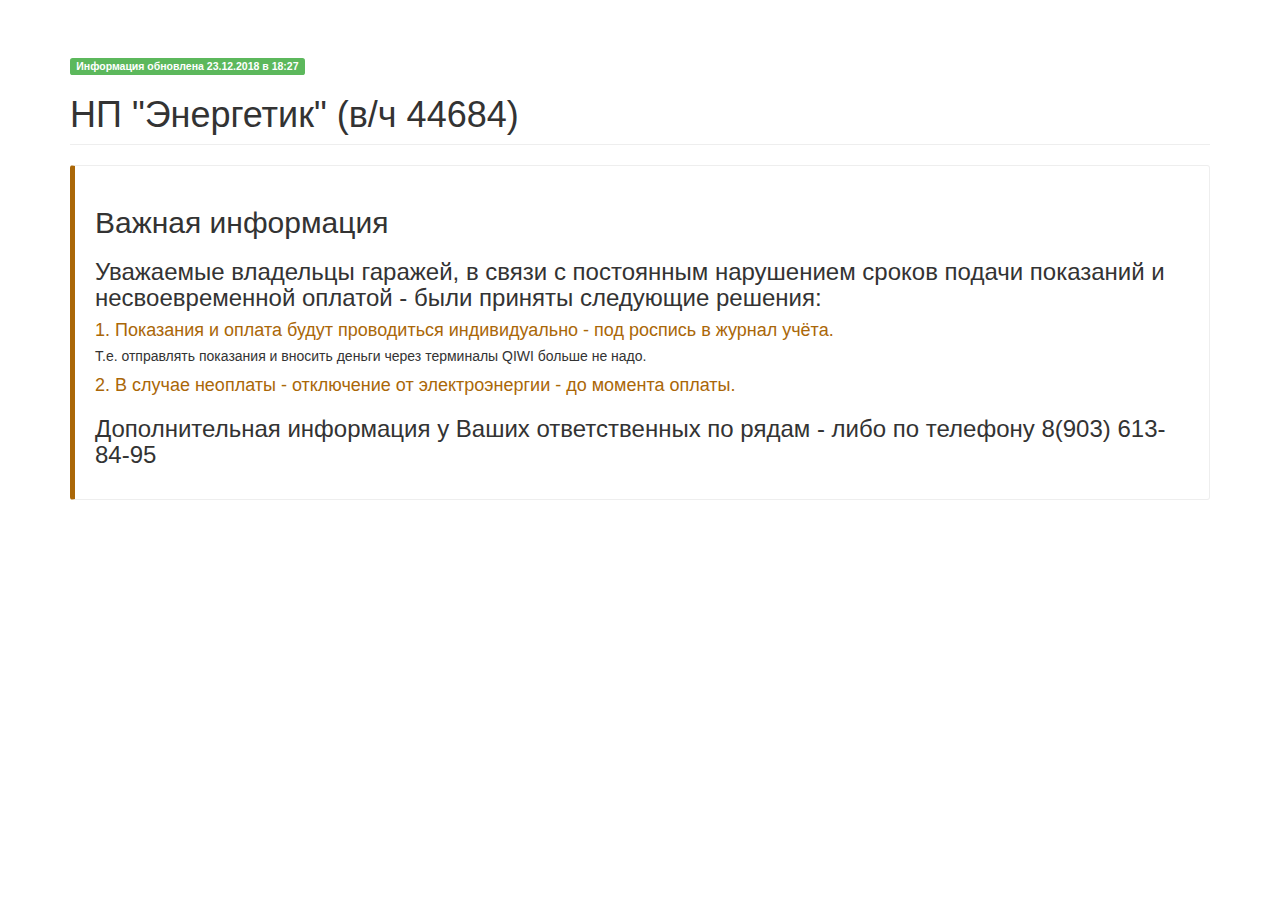
<file: index.html>
<!doctype html>
<html class="no-js">
<head>
  <meta charset="utf-8">
  <title>НП "Энергетик" в/ч 44684</title>
  <meta name="description" content="">
  <meta name="viewport" content="width=device-width">
  <link rel="shortcut icon" href="/favicon.ico">
  <link rel="stylesheet" href="styles/bootstrap.css" />
  <link rel="stylesheet" href="styles/bootstrap-table.css" />
  <link rel="stylesheet" href="styles/docs.css">
  
    <style>

body {  padding: 10px; padding-top: 55px;}

.result_table_col {
    min-width:130px !important;
    max-width: 130px;
}

.fixed-table-container thead th .th-inner {
    white-space: normal;
}

  </style>
  
</head>
<body data-spy="scroll" data-target=".scrollspy">
<div class="container bs-docs-container">
<div class="row">
<div class="col-md-12" role="main"><!-- #################################################### -->
<div class="bs-docs-section">
  <span class="label label-success">Информация обновлена 23.12.2018 в 18:27</span>
  <h1 id="messages" class="page-header">НП "Энергетик" (в/ч 44684)<a href="#messages"></a></h1>
  
  <div class="bs-callout bs-callout-warning">
    <h2>Важная информация</h2>
<p><h3>Уважаемые владельцы гаражей, в связи с постоянным нарушением сроков подачи показаний и несвоевременной оплатой - были приняты следующие решения:</h3></p>
<p><h4>1. Показания и оплата будут проводиться индивидуально - под роспись в журнал учёта.</h4> Т.е. отправлять показания и вносить деньги через терминалы QIWI больше не надо.</p>
<p><h4>2. В случае неоплаты - отключение от электроэнергии - до момента оплаты.</h4> </p>
<p><h3>Дополнительная информация у Ваших ответственных по рядам - либо по телефону 8(903) 613-84-95 </h3></p>

  </div>
</div></div></div></div>
</body>
</html>
</file>
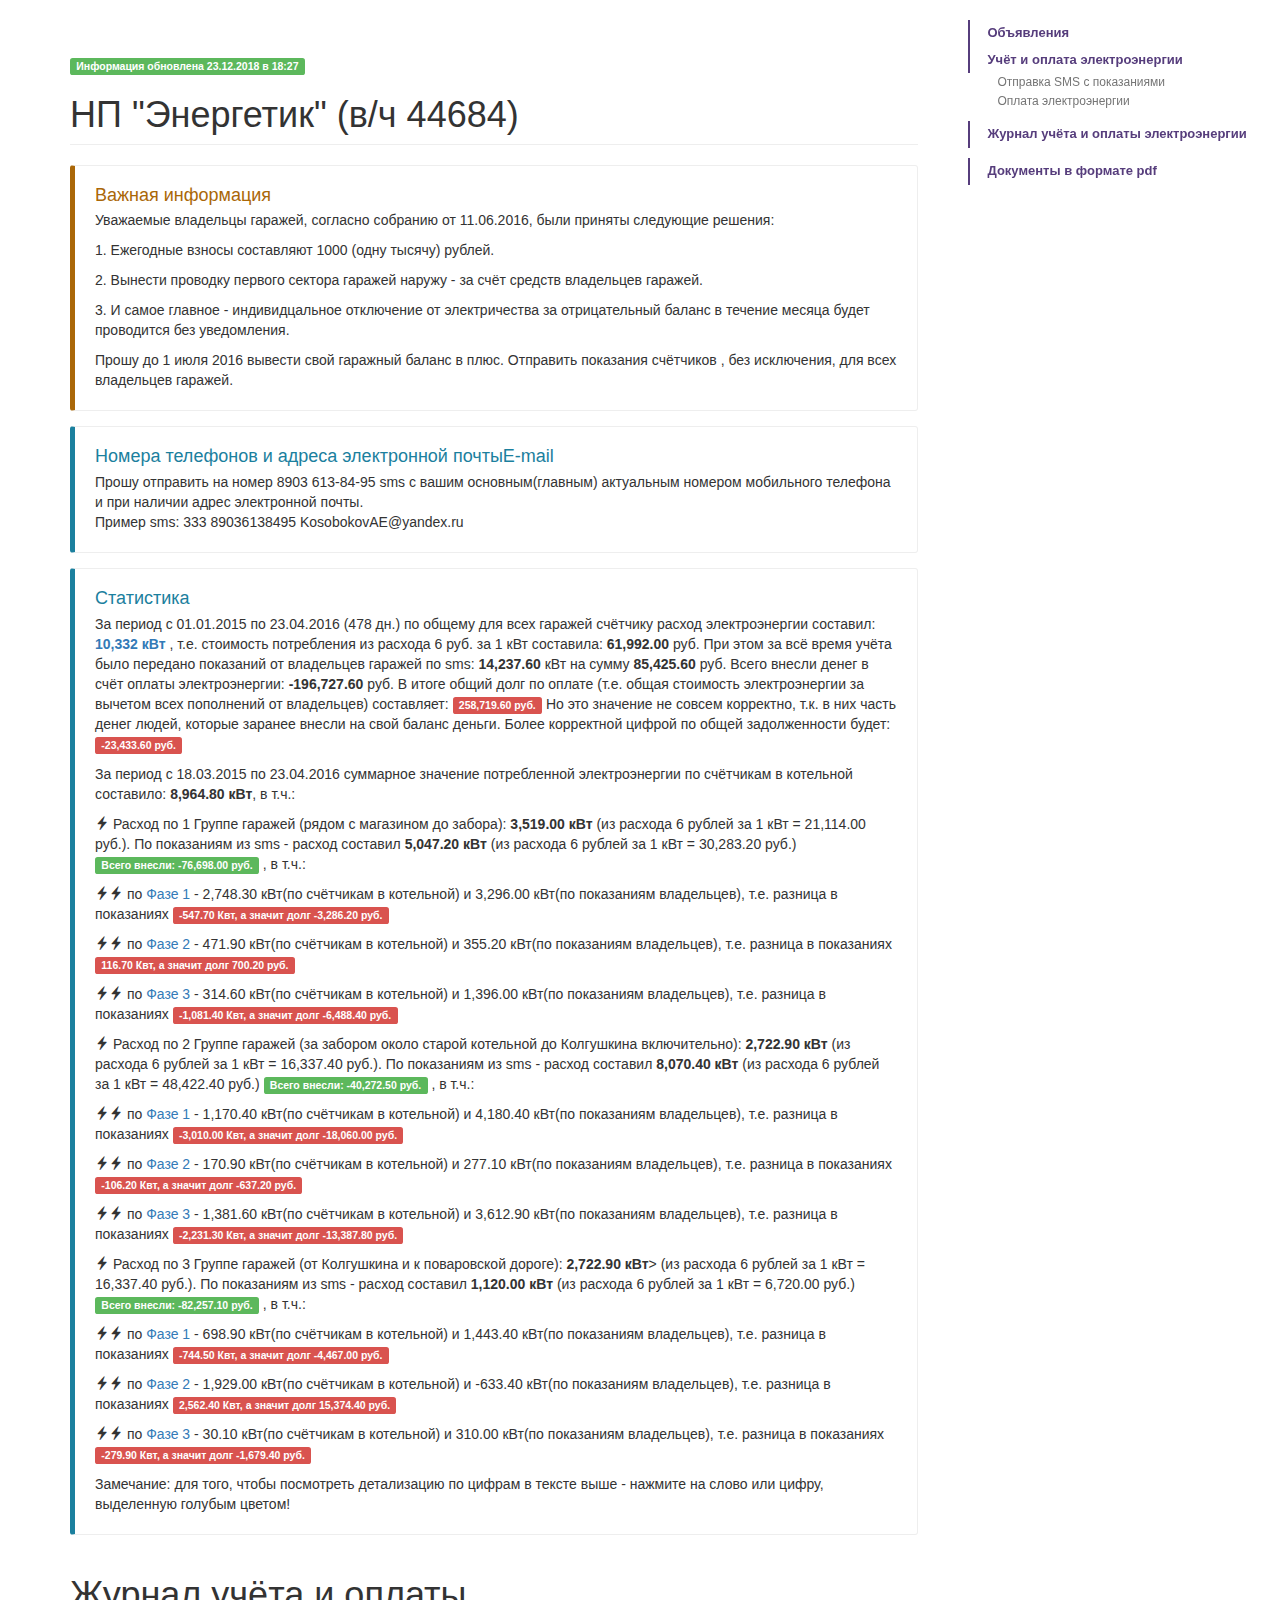
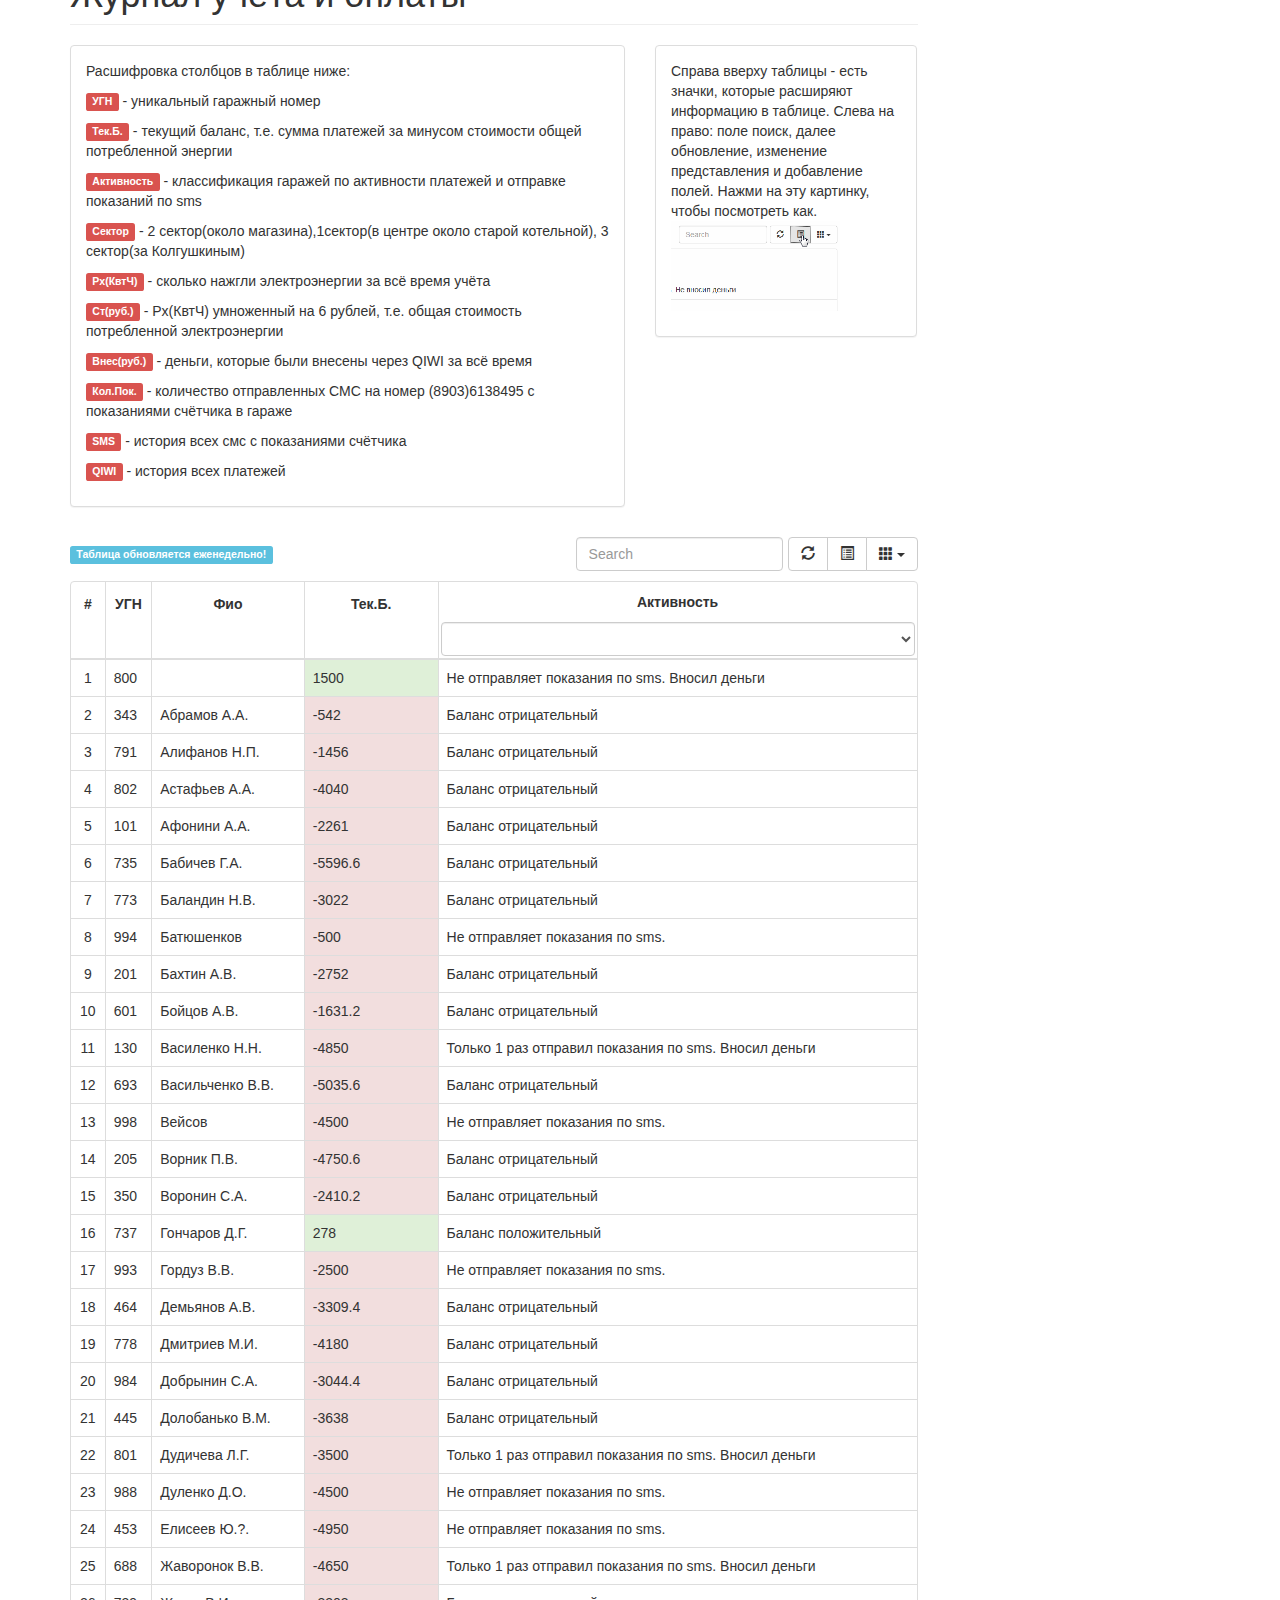
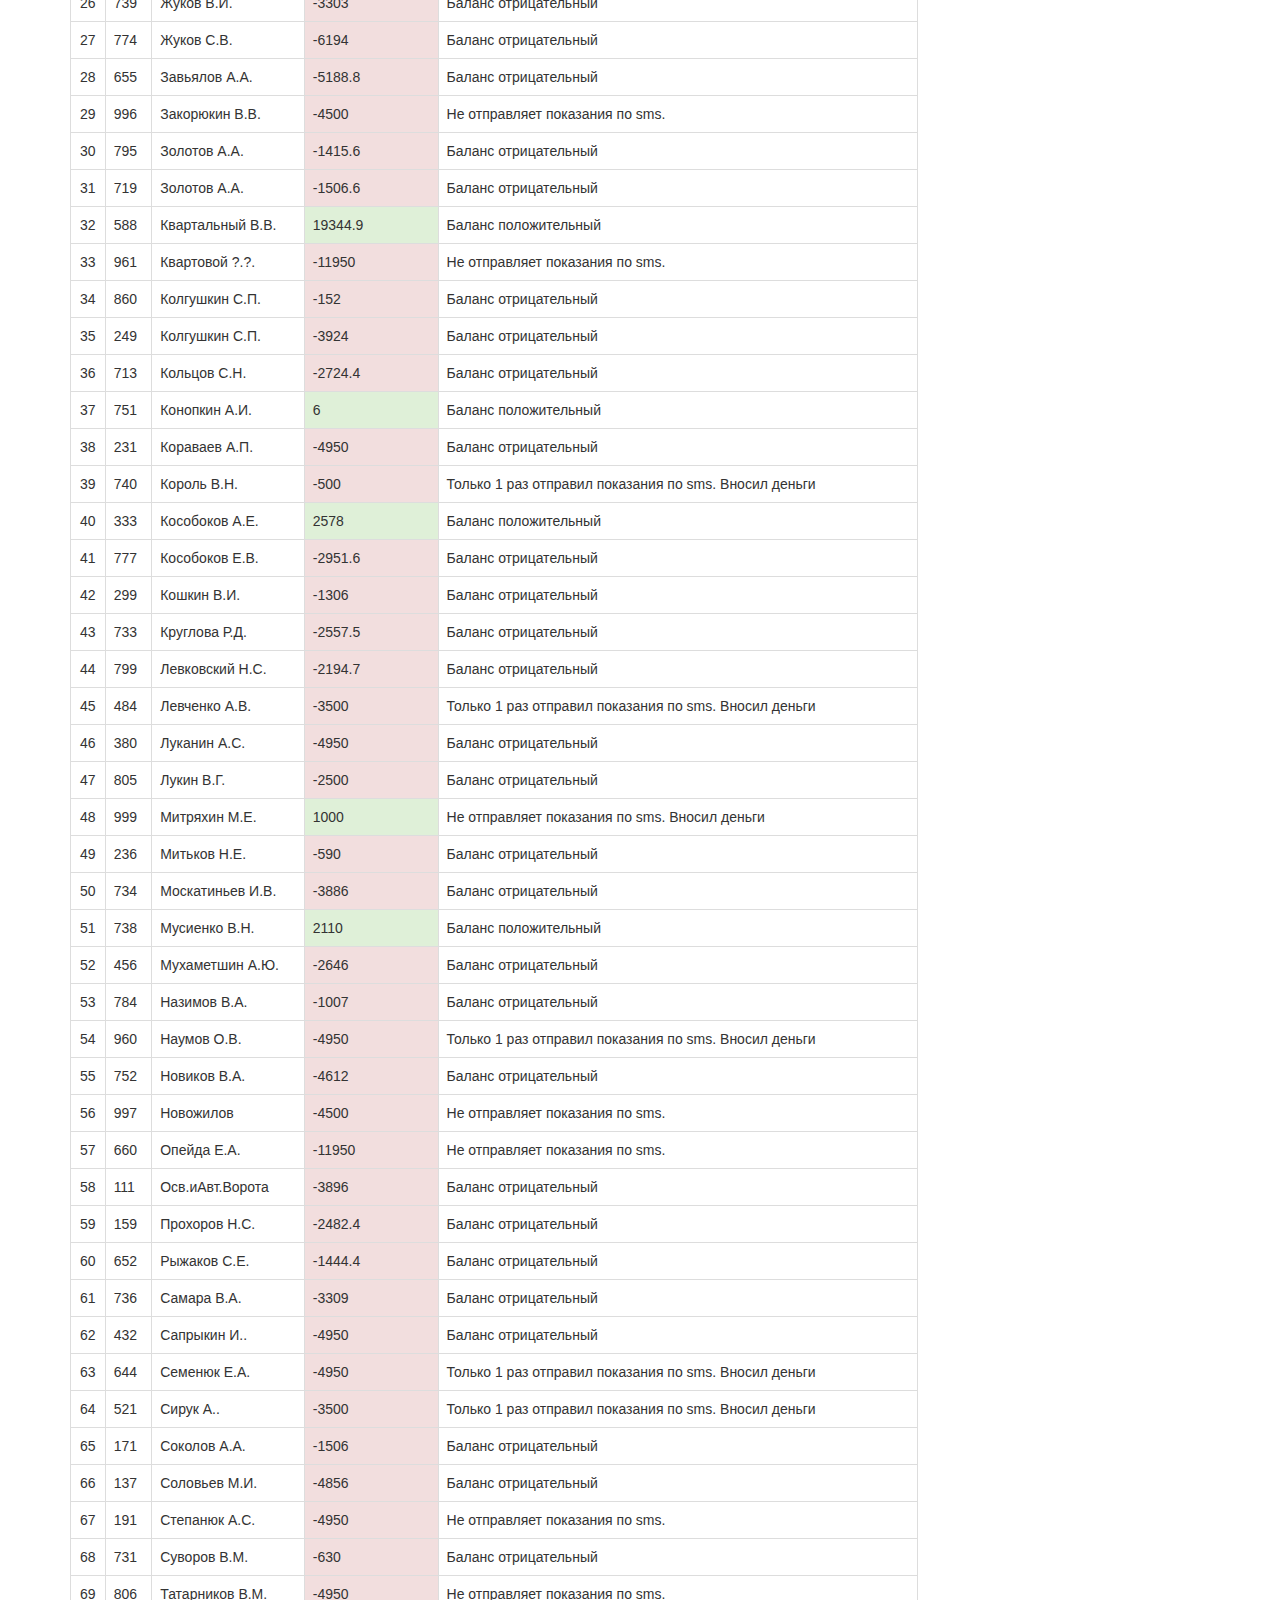
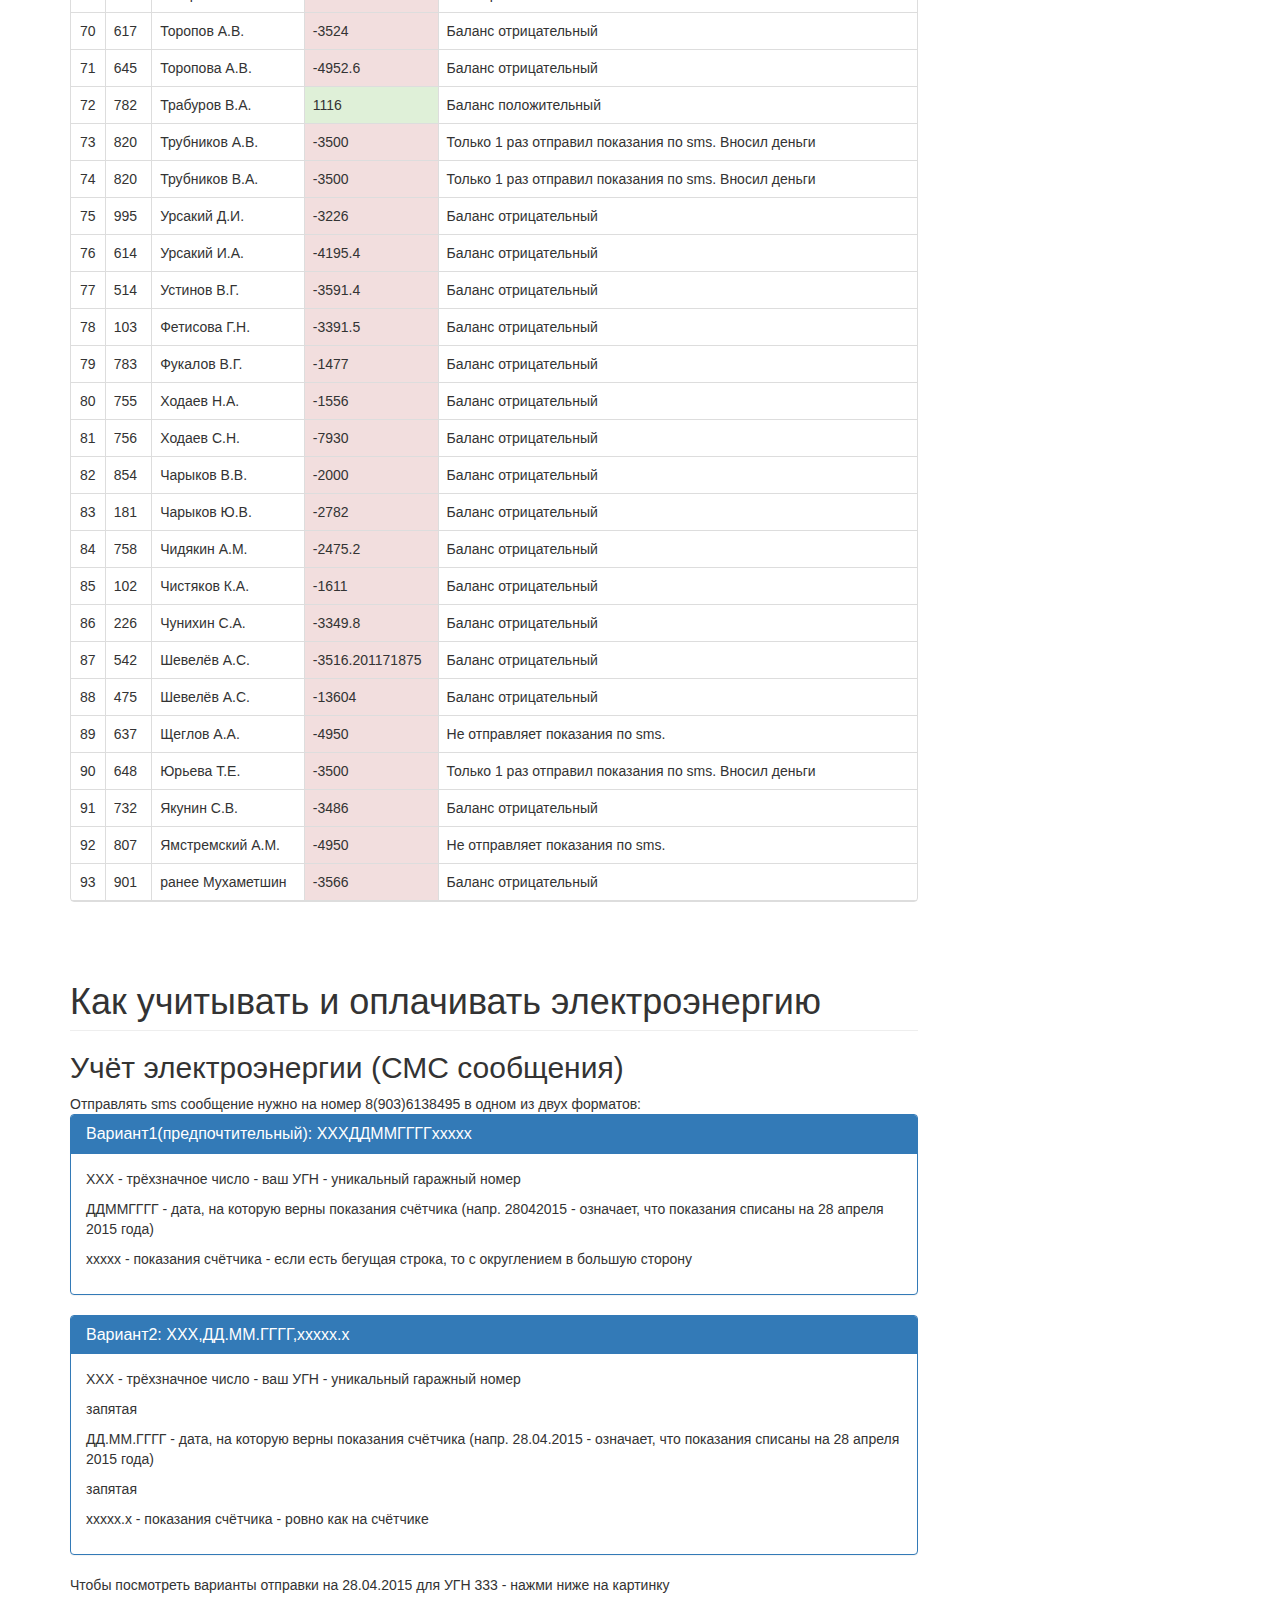
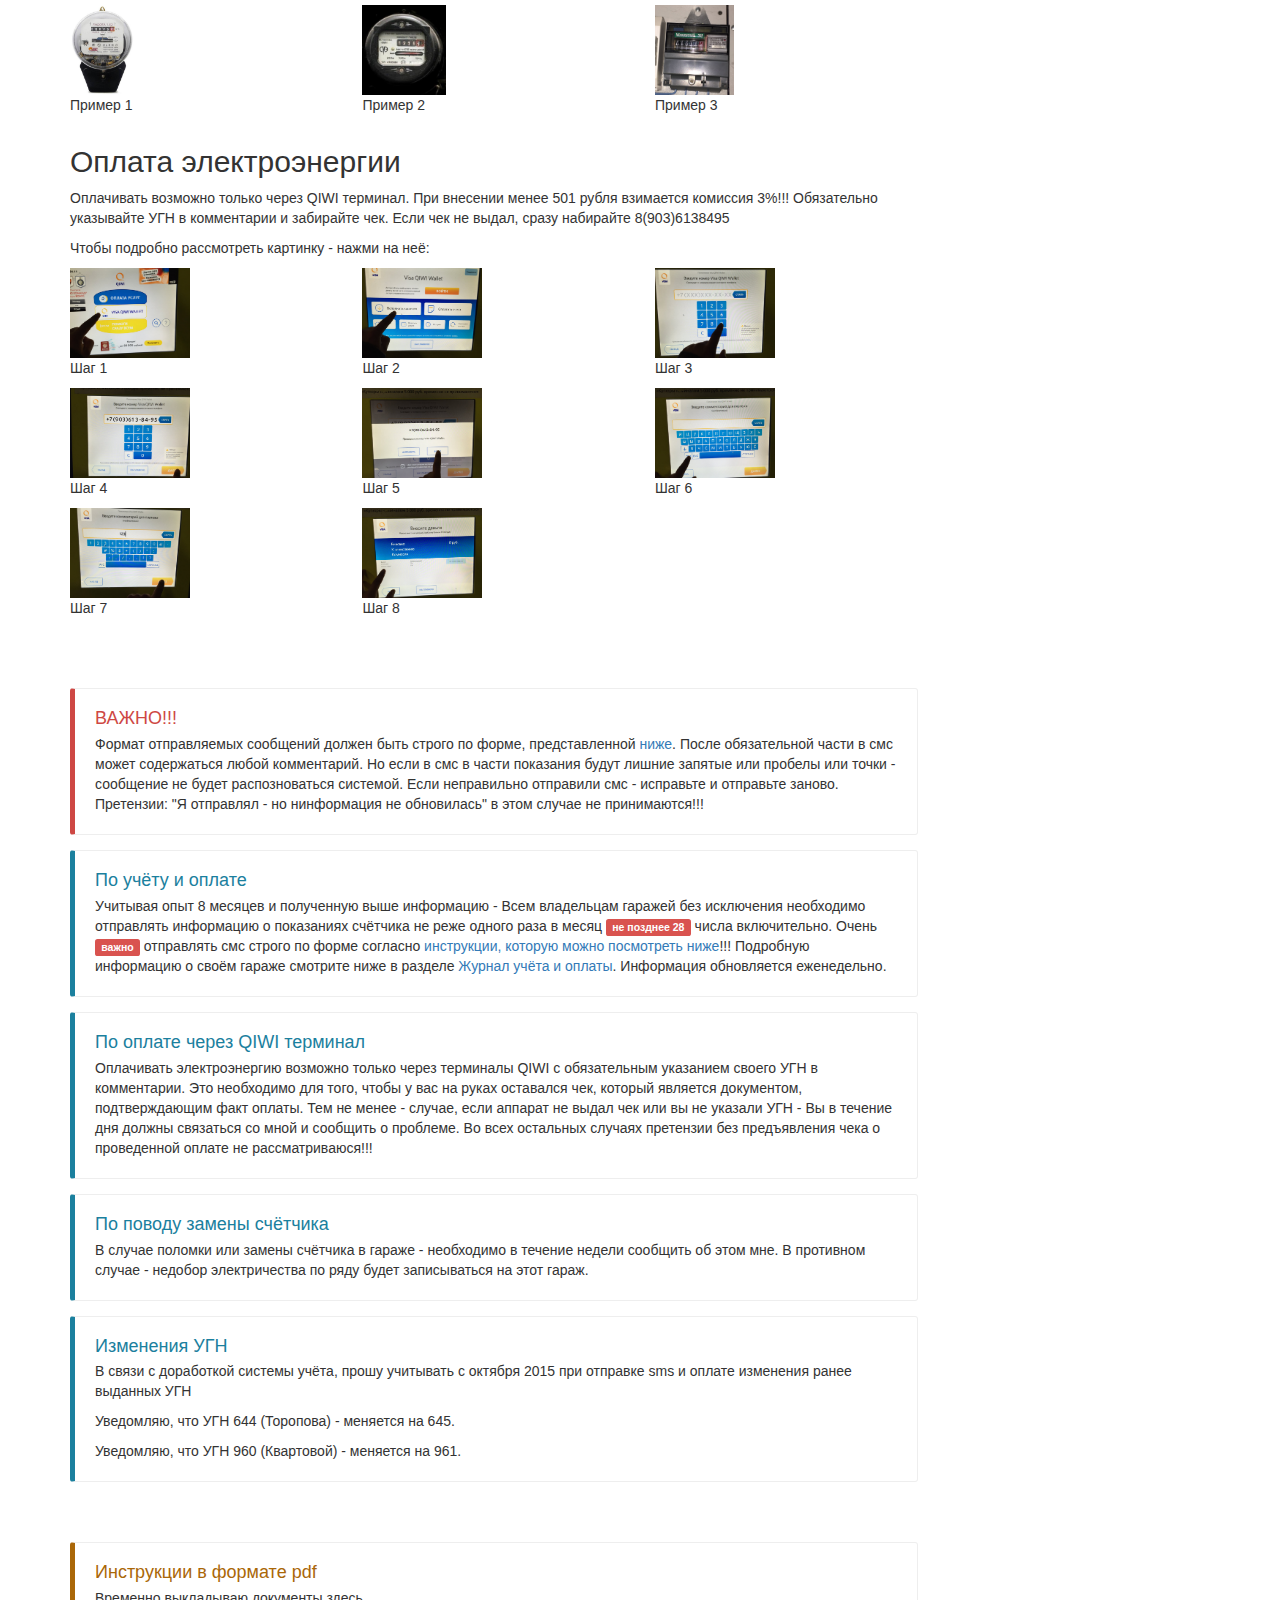
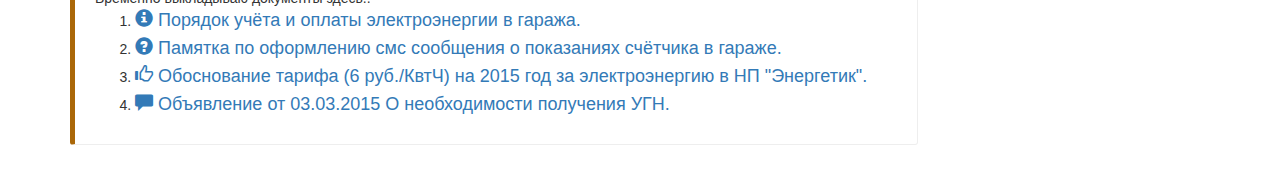
<file: dev.html>
<!doctype html>
<html class="no-js">
<head>
  <meta charset="utf-8">
  <title>НП "Энергетик" в/ч 44684</title>
  <meta name="description" content="">
  <meta name="viewport" content="width=device-width">
  <link rel="shortcut icon" href="/favicon.ico">
  <link rel="stylesheet" href="styles/bootstrap.css" />
  <link rel="stylesheet" href="styles/bootstrap-table.css" />
  <link rel="stylesheet" href="styles/docs.css">
  
    <style>

body {  padding: 10px; padding-top: 55px;}

.result_table_col {
    min-width:130px !important;
    max-width: 130px;
}

.fixed-table-container thead th .th-inner {
    white-space: normal;
}

  </style>
  
</head>
<body data-spy="scroll" data-target=".scrollspy">
<div class="container bs-docs-container">
<div class="row">
<div class="col-md-9" role="main"><!-- #################################################### -->
<div class="bs-docs-section">
  <span class="label label-success">Информация обновлена 23.12.2018 в 18:27</span>
  <h1 id="messages" class="page-header">НП "Энергетик" (в/ч 44684)<a href="#messages"></a></h1>
  
  <div class="bs-callout bs-callout-warning">
    <h4>Важная информация</h4>
<p>Уважаемые владельцы гаражей, согласно собранию от 11.06.2016, были приняты следующие решения:</p>
<p>1. Ежегодные взносы составляют 1000 (одну тысячу) рублей.</p>
<p>2. Вынести проводку первого сектора гаражей наружу - за счёт средств владельцев гаражей.</p>
<p>3. И самое главное - индивидцальное отключение от электричества за отрицательный баланс в течение месяца будет проводится без уведомления.</p>
<p>Прошу до 1 июля 2016 вывести свой гаражный баланс в плюс. Отправить показания счётчиков , без исключения, для всех владельцев гаражей.</p>

  </div>
  
    <div class="bs-callout bs-callout-info">
    <h4>Номера телефонов и адреса электронной почтыE-mail</h4>
    Прошу отправить на номер 8903 613-84-95 sms с вашим основным(главным) актуальным номером мобильного телефона и при наличии адрес электронной почты.
    <p>Пример sms: 333 89036138495 KosobokovAE@yandex.ru</p>
  </div>
  <!--<div class="bs-callout bs-callout-warning">
    <h4>Информация</h4>
Не вступили в систему учёта электроэнергии: Закорюкин Владимир Васильевич(№14,15), Гордуз Виктор Васильевич(№26), Елизов Александр Васильевич, Дуленко Олег Владимирович, Савеличев(№7), Сапрыкина(№42), Щукин(№4),Батюшенков ? ?(№91подключён), Новожилов(№98 отключен), Вейсов(№97),. Убедительная просьба - если есть возможность с ними связаться, необходимо попросить их связаться со мной  89036138495. Т.к. те, кто не подключён к системе учёта - но имеет доступ к электроэнергии в конце текущего года будут отключены от электроэнергии. Повторное подключение будет производиться за отдельную плату!
  </div>-->


    <!-- ################################################################ -->
    <div class="bs-callout bs-callout-info">
        <h4>Статистика</h4>
        <p>За период с 01.01.2015 по 23.04.2016 (478 дн.) по общему для всех гаражей счётчику расход электроэнергии составил:<strong><a data-toggle="collapse" href="#collapseExample" aria-expanded="false" aria-controls="collapseExample"> 10,332 кВт</strong></a>




        , т.е. стоимость потребления из расхода 6 руб.
          за 1 кВт составила: <strong>61,992.00</strong> руб. При этом за всё время учёта
          было передано показаний от владельцев гаражей по sms: <strong>14,237.60</strong> кВт на сумму <strong>85,425.60</strong> руб.
          Всего внесли денег в счёт оплаты электроэнергии: <strong>-196,727.60</strong> руб. В итоге общий долг по оплате
          (т.е. общая стоимость электроэнергии за вычетом всех пополнений от владельцев) составляет: <span class="label label-danger">258,719.60 руб.</span>
          Но это значение не совсем корректно, т.к. в них часть денег людей, которые заранее внесли на свой баланс деньги. Более корректной цифрой по
          общей задолженности будет: <span class="label label-danger">-23,433.60 руб.</span>
          </p>

    <div class="collapse" id="collapseExample">
    <div class="well">

    <table id="table_m_stat"
           data-toggle="table"
           data-url="data/m_stat.json"
           data-mobile-responsive="true">
        <thead>

        <tr>
            <th data-field="date" class=result_table_col data-sortable="false" data-halign="center">Дата</th>
            <th data-field="em_value_ondate" class=result_table_col data-sortable="false" data-halign="center">Показания(к.=40)</th>
            <th data-field="days" class=result_table_col data-sortable="false" data-halign="center">Длительность, дни</th>
            <th data-field="value_diff" class=result_table_col data-sortable="false" data-halign="center">Расход, Квт</th>
            <th data-field="cost" class=result_table_col data-sortable="false" data-halign="center">Стоимость, руб</th>

        </tr>
        </thead>
    </table>
    </div>
    </div>


    <p>За период с 18.03.2015 по 23.04.2016 суммарное значение потребленной электроэнергии по счётчикам в котельной составило:  <strong> 8,964.80 кВт</strong>, в т.ч.:</p>


    <p><span class="glyphicon glyphicon-flash" aria-hidden="true"></span> Расход по 1 Группе гаражей (рядом с магазином до забора): <strong>3,519.00 кВт</strong> (из расхода 6 рублей за 1 кВт = 21,114.00 руб.). По показаниям из sms - расход составил <strong>5,047.20 кВт</strong> (из расхода 6 рублей за 1 кВт = 30,283.20 руб.) <span class="label label-success">Всего внесли: -76,698.00 руб.</span> , в т.ч.:</p>


    <p><span class="glyphicon glyphicon-flash" aria-hidden="true"></span><span class="glyphicon glyphicon-flash" aria-hidden="true"></span> по <a data-toggle="collapse" href="#s21" aria-expanded="false" aria-controls="collapseExample">Фазе 1</a>  - 2,748.30 кВт(по счётчикам в котельной) и 3,296.00 кВт(по показаниям владельцев), т.е. разница в показаниях <span class="label label-danger">-547.70 Квт, а значит долг -3,286.20 руб.</span></p>

    <div class="collapse" id="s21">
    <div class="well">

    <table id="table_m_stat_21"
           data-toggle="table"
           data-url="data/info21.json"
           data-mobile-responsive="true">
        <thead>

        <tr>
            <th data-field="fio" data-sortable="true" data-halign="center">Фио</th>
            <th data-field="energy_value" data-sortable="true" data-halign="center">Рх(КвтЧ)</th>
            <th data-field="qiwi_value" data-sortable="true" data-halign="center">Внес(руб.)</th>
            <th data-field="energy_count" data-sortable="true" data-halign="center">Кол.Пок.</th>

        </tr>
        </thead>
    </table>

    </div>
    </div>


    <p><span class="glyphicon glyphicon-flash" aria-hidden="true"></span><span class="glyphicon glyphicon-flash" aria-hidden="true"></span> по <a data-toggle="collapse" href="#s22" aria-expanded="false" aria-controls="collapseExample">Фазе 2</a>  - 471.90 кВт(по счётчикам в котельной) и 355.20 кВт(по показаниям владельцев), т.е. разница в показаниях <span class="label label-danger">116.70 Квт, а значит долг 700.20 руб.</span></p>
    <div class="collapse" id="s22">
    <div class="well">

    <table id="table_m_stat_22"
           data-toggle="table"
           data-url="data/info22.json"
           data-mobile-responsive="true">
        <thead>

        <tr>
            <th data-field="fio" data-sortable="true" data-halign="center">Фио</th>
            <th data-field="energy_value" data-sortable="true" data-halign="center">Рх(КвтЧ)</th>
            <th data-field="qiwi_value" data-sortable="true" data-halign="center">Внес(руб.)</th>
            <th data-field="energy_count" data-sortable="true" data-halign="center">Кол.Пок.</th>

        </tr>
        </thead>
    </table>

    </div>
    </div>


    <p><span class="glyphicon glyphicon-flash" aria-hidden="true"></span><span class="glyphicon glyphicon-flash" aria-hidden="true"></span> по <a data-toggle="collapse" href="#s23" aria-expanded="false" aria-controls="collapseExample">Фазе 3</a>  - 314.60 кВт(по счётчикам в котельной) и 1,396.00 кВт(по показаниям владельцев), т.е. разница в показаниях <span class="label label-danger">-1,081.40 Квт, а значит долг -6,488.40 руб.</span></p>
    <div class="collapse" id="s23">
    <div class="well">

    <table id="table_m_stat_23"
           data-toggle="table"
           data-url="data/info23.json"
           data-mobile-responsive="true">
        <thead>

        <tr>
            <th data-field="fio" data-sortable="true" data-halign="center">Фио</th>
            <th data-field="energy_value" data-sortable="true" data-halign="center">Рх(КвтЧ)</th>
            <th data-field="qiwi_value" data-sortable="true" data-halign="center">Внес(руб.)</th>
            <th data-field="energy_count" data-sortable="true" data-halign="center">Кол.Пок.</th>

        </tr>
        </thead>
    </table>

    </div>
    </div>


    <p><span class="glyphicon glyphicon-flash" aria-hidden="true"></span> Расход по 2 Группе гаражей (за забором около старой котельной до Колгушкина включительно): <strong>2,722.90 кВт</strong> (из расхода 6 рублей за 1 кВт = 16,337.40 руб.). По показаниям из sms - расход составил <strong>8,070.40 кВт</strong> (из расхода 6 рублей за 1 кВт = 48,422.40 руб.) <span class="label label-success">Всего внесли: -40,272.50 руб.</span> , в т.ч.:</p>

    <p><span class="glyphicon glyphicon-flash" aria-hidden="true"></span><span class="glyphicon glyphicon-flash" aria-hidden="true"></span> по <a data-toggle="collapse" href="#s11" aria-expanded="false" aria-controls="collapseExample">Фазе 1</a>  - 1,170.40 кВт(по счётчикам в котельной) и 4,180.40 кВт(по показаниям владельцев), т.е. разница в показаниях <span class="label label-danger">-3,010.00 Квт, а значит долг -18,060.00 руб.</span></p>
    <div class="collapse" id="s11">
    <div class="well">

    <table id="table_m_stat_11"
           data-toggle="table"
           data-url="data/info11.json"
           data-mobile-responsive="true">
        <thead>

        <tr>
            <th data-field="fio" data-sortable="true" data-halign="center">Фио</th>
            <th data-field="energy_value" data-sortable="true" data-halign="center">Рх(КвтЧ)</th>
            <th data-field="qiwi_value" data-sortable="true" data-halign="center">Внес(руб.)</th>
            <th data-field="energy_count" data-sortable="true" data-halign="center">Кол.Пок.</th>

        </tr>
        </thead>
    </table>

    </div>
    </div>
    <p><span class="glyphicon glyphicon-flash" aria-hidden="true"></span><span class="glyphicon glyphicon-flash" aria-hidden="true"></span> по <a data-toggle="collapse" href="#s12" aria-expanded="false" aria-controls="collapseExample">Фазе 2</a>  - 170.90 кВт(по счётчикам в котельной) и 277.10 кВт(по показаниям владельцев), т.е. разница в показаниях <span class="label label-danger">-106.20 Квт, а значит долг -637.20 руб.</span></p>
    <div class="collapse" id="s12">
    <div class="well">

    <table id="table_m_stat_12"
           data-toggle="table"
           data-url="data/info12.json"
           data-mobile-responsive="true">
        <thead>

        <tr>
            <th data-field="fio" data-sortable="true" data-halign="center">Фио</th>
            <th data-field="energy_value" data-sortable="true" data-halign="center">Рх(КвтЧ)</th>
            <th data-field="qiwi_value" data-sortable="true" data-halign="center">Внес(руб.)</th>
            <th data-field="energy_count" data-sortable="true" data-halign="center">Кол.Пок.</th>

        </tr>
        </thead>
    </table>

    </div>
    </div>
    <p><span class="glyphicon glyphicon-flash" aria-hidden="true"></span><span class="glyphicon glyphicon-flash" aria-hidden="true"></span> по <a data-toggle="collapse" href="#s13" aria-expanded="false" aria-controls="collapseExample">Фазе 3</a>  - 1,381.60 кВт(по счётчикам в котельной) и 3,612.90 кВт(по показаниям владельцев), т.е. разница в показаниях <span class="label label-danger">-2,231.30 Квт, а значит долг -13,387.80 руб.</span></p>
    <div class="collapse" id="s13">
    <div class="well">

    <table id="table_m_stat_13"
           data-toggle="table"
           data-url="data/info13.json"
           data-mobile-responsive="true">
        <thead>

        <tr>
            <th data-field="fio" data-sortable="true" data-halign="center">Фио</th>
            <th data-field="energy_value" data-sortable="true" data-halign="center">Рх(КвтЧ)</th>
            <th data-field="qiwi_value" data-sortable="true" data-halign="center">Внес(руб.)</th>
            <th data-field="energy_count" data-sortable="true" data-halign="center">Кол.Пок.</th>

        </tr>
        </thead>
    </table>

    </div>
    </div>


    <p><span class="glyphicon glyphicon-flash" aria-hidden="true"></span> Расход по 3 Группе гаражей (от Колгушкина и к поваровской дороге): <strong>2,722.90 кВт</strong>> (из расхода 6 рублей за 1 кВт = 16,337.40 руб.). По показаниям из sms - расход составил <strong>1,120.00 кВт</strong> (из расхода 6 рублей за 1 кВт = 6,720.00 руб.) <span class="label label-success">Всего внесли: -82,257.10 руб.</span> , в т.ч.:</p>

    <p><span class="glyphicon glyphicon-flash" aria-hidden="true"></span><span class="glyphicon glyphicon-flash" aria-hidden="true"></span> по <a data-toggle="collapse" href="#s31" aria-expanded="false" aria-controls="collapseExample">Фазе 1</a>  - 698.90 кВт(по счётчикам в котельной) и 1,443.40 кВт(по показаниям владельцев), т.е. разница в показаниях <span class="label label-danger">-744.50 Квт, а значит долг -4,467.00 руб.</span></p>
    <div class="collapse" id="s31">
    <div class="well">

    <table id="table_m_stat_31"
           data-toggle="table"
           data-url="data/info31.json"
           data-mobile-responsive="true">
        <thead>

        <tr>
            <th data-field="fio" data-sortable="true" data-halign="center">Фио</th>
            <th data-field="energy_value" data-sortable="true" data-halign="center">Рх(КвтЧ)</th>
            <th data-field="qiwi_value" data-sortable="true" data-halign="center">Внес(руб.)</th>
            <th data-field="energy_count" data-sortable="true" data-halign="center">Кол.Пок.</th>

        </tr>
        </thead>
    </table>

    </div>
    </div>
    <p><span class="glyphicon glyphicon-flash" aria-hidden="true"></span><span class="glyphicon glyphicon-flash" aria-hidden="true"></span> по <a data-toggle="collapse" href="#s32" aria-expanded="false" aria-controls="collapseExample">Фазе 2</a>  - 1,929.00 кВт(по счётчикам в котельной) и -633.40 кВт(по показаниям владельцев), т.е. разница в показаниях <span class="label label-danger">2,562.40 Квт, а значит долг 15,374.40 руб.</span></p>
    <div class="collapse" id="s32">
    <div class="well">

    <table id="table_m_stat_32"
           data-toggle="table"
           data-url="data/info32.json"
           data-mobile-responsive="true">
        <thead>

        <tr>
            <th data-field="fio" data-sortable="true" data-halign="center">Фио</th>
            <th data-field="energy_value" data-sortable="true" data-halign="center">Рх(КвтЧ)</th>
            <th data-field="qiwi_value" data-sortable="true" data-halign="center">Внес(руб.)</th>
            <th data-field="energy_count" data-sortable="true" data-halign="center">Кол.Пок.</th>

        </tr>
        </thead>
    </table>

    </div>
    </div>
    <p><span class="glyphicon glyphicon-flash" aria-hidden="true"></span><span class="glyphicon glyphicon-flash" aria-hidden="true"></span> по <a data-toggle="collapse" href="#s33" aria-expanded="false" aria-controls="collapseExample">Фазе 3</a>  - 30.10 кВт(по счётчикам в котельной) и 310.00 кВт(по показаниям владельцев), т.е. разница в показаниях <span class="label label-danger">-279.90 Квт, а значит долг -1,679.40 руб.</span></p>
    <div class="collapse" id="s33">
    <div class="well">

    <table id="table_m_stat_33"
           data-toggle="table"
           data-url="data/info33.json"
           data-mobile-responsive="true">
        <thead>

        <tr>
            <th data-field="fio" data-sortable="true" data-halign="center">Фио</th>
            <th data-field="energy_value" data-sortable="true" data-halign="center">Рх(КвтЧ)</th>
            <th data-field="qiwi_value" data-sortable="true" data-halign="center">Внес(руб.)</th>
            <th data-field="energy_count" data-sortable="true" data-halign="center">Кол.Пок.</th>

        </tr>
        </thead>
    </table>

    </div>
    </div>

    <p>Замечание: для того, чтобы посмотреть детализацию по цифрам в тексте выше -
    нажмите на слово или цифру, выделенную голубым цветом!
    </p>

    </div>
     <!-- ################################################################ -->
    

  <div class="bs-docs-section">
  <h1 id="rep1" class="page-header">Журнал учёта и оплаты<a class="anchorjs-link" href="#rep1"></a></h1>

<div>
<!--<span class="label label-info">Обновляется ежедневно по рабочим дням</span> -->
<!-- <button id="refresh" class="btn btn-default">Refresh</button> -->


<div class="row">
<div class="col-md-8">
<div class="panel panel-default">
  <div class="panel-body">
    <p>Расшифровка столбцов в таблице ниже:</p>
<p><span class="label label-danger">УГН</span> - уникальный гаражный номер</p>
<p><span class="label label-danger">Тек.Б.</span> - текущий баланс, т.е. сумма платежей за минусом стоимости общей потребленной энергии</p>
<p><span class="label label-danger">Активность</span> - классификация гаражей по активности платежей и отправке показаний по sms</p>
<p><span class="label label-danger">Сектор</span> - 2 сектор(около магазина),1сектор(в центре около старой котельной), 3 сектор(за Колгушкиным)</p>
<p><span class="label label-danger">Рх(КвтЧ)</span> - сколько нажгли электроэнергии за всё время учёта</p>
<p><span class="label label-danger">Ст(руб.)</span> - Рх(КвтЧ) умноженный на 6 рублей, т.е. общая стоимость потребленной электроэнергии</p>
<p><span class="label label-danger">Внес(руб.)</span> - деньги, которые были внесены через QIWI за всё время</p>
<p><span class="label label-danger">Кол.Пок.</span> - количество отправленных СМС на номер (8903)6138495 с показаниями счётчика в гараже</p>
<p><span class="label label-danger">SMS</span> - история всех смс с показаниями счётчика</p>
<p><span class="label label-danger">QIWI</span> - история всех платежей</p>
  </div>
</div>
</div>


  <div class="col-md-4">
<div class="panel panel-default">
  <div class="panel-body">
<p><span>Справа вверху таблицы - есть значки, которые расширяют информацию в таблице. Слева на право: поле поиск, далее обновление, изменение представления и добавление полей. Нажми на эту картинку, чтобы посмотреть как.<a href="assets/how_table.gif" data-toggle="lightbox" data-title="Как работает таблица" data-footer="Щёлкаете на значёк и выбираете поля">
    <img src="assets/how_table.gif" class="img-responsive" style="height: 90px;">
  </a></span></p>
    </div>
</div>
</div>

<div class="col-md-4"></div>

</div>

</div>

<div id="toolbar">
<span class="label label-info">Таблица обновляется еженедельно!</span>
<!-- <button id="refresh" class="btn btn-default">Refresh</button> -->
</div>



<table id="table"
       data-toggle="table"
       data-url="data/data.json"
       data-search="true"
       data-show-refresh="true"
       data-show-toggle="true"
       data-show-columns="true"

       data-filter-control="true"
       data-toolbar="#toolbar">
    <thead>
    <tr>
        <th data-formatter="runningFormatter" data-align="center" data-halign="center" data-valign="center">#</th>
        <th data-field="ugn" data-switchable="false" data-sortable="true" data-halign="center">УГН</th>
        <th data-field="unv" data-visible="false" data-sortable="true" data-halign="center">УНВ</th>
        <th data-field="fio" data-sortable="true" data-halign="center">Фио</th>
        <th data-field="balance" data-cell-style="cellStyle" data-sortable="true" data-halign="center">Тек.Б.</th>
        <th data-field="class" data-filter-control="select" data-sortable="true" data-halign="center">Активность</th>
        <th  data-field="sector"  data-searchable="false" data-visible="false" data-sortable="true" data-halign="center">Сектор</th>
        <th data-field="energy_value" data-searchable="false" data-visible="false" data-sortable="true" data-halign="center">Рх(КвтЧ)</th>
        <th data-field="energy_cost"data-searchable="false"  data-visible="false" data-sortable="true" data-halign="center">Ст(руб.)</th>
        <th data-field="qiwi_value_mod" data-searchable="false" data-visible="false" data-sortable="true"  data-halign="center" data-sortable="true">Внес(руб.)</th>
        <th data-field="energy_count" data-searchable="false" data-visible="false" data-sortable="true" data-halign="center">Кол.Пок.</th>
        <th data-field="sms_history" data-searchable="false" data-visible="false" data-sortable="true" data-halign="center">SMS</th>
        <th data-field="qiwi_history" data-searchable="false" data-visible="false" data-sortable="true" data-halign="center">QIWI</th>

    </tr>
    </thead>
</table>

  </div>


<div class="bs-docs-section">
<h1 id="uio" class="page-header">Как учитывать и оплачивать электроэнергию<a class="anchorjs-link" href="#uio"></a></h1>

  <h2 id="sms">Учёт электроэнергии (СМС сообщения)<a class="anchorjs-link" href="#sms"><span class="anchorjs-icon"></span></a></h2>

        Отправлять sms сообщение нужно на номер 8(903)6138495 в одном из двух форматов:

<div class="panel panel-primary">
  <div class="panel-heading">
    <h3 id="panel-title" class="panel-title">Вариант1(предпочтительный): XXXДДММГГГГxxxxx<a class="anchorjs-link" href="#panel-title"><span class="anchorjs-icon"></span></a></h3>
  </div>
  <div class="panel-body">
    <p>XXX - трёхзначное число - ваш УГН - уникальный гаражный номер </p>
    <p>ДДММГГГГ - дата, на которую верны показания счётчика (напр. 28042015 - означает, что показания списаны на 28 апреля 2015 года) </p>
    <p>xxxxx - показания счётчика - если есть бегущая строка, то с округлением в большую сторону</p>
  </div>
</div>
<div class="panel panel-primary">
  <div class="panel-heading">
    <h3 id="panel-title" class="panel-title">Вариант2: XXX,ДД.ММ.ГГГГ,xxxxx.x<a class="anchorjs-link" href="#panel-title"><span class="anchorjs-icon"></span></a></h3>
  </div>
  <div class="panel-body">
    <p>XXX - трёхзначное число - ваш УГН - уникальный гаражный номер </p>
    <p>запятая</p>
    <p>ДД.ММ.ГГГГ - дата, на которую верны показания счётчика (напр. 28.04.2015 - означает, что показания списаны на 28 апреля 2015 года) </p>
    <p>запятая</p>
    <p>xxxxx.x - показания счётчика - ровно как на счётчике</p>
</div>
</div>
<div>
<p>Чтобы посмотреть варианты отправки на 28.04.2015 для УГН 333 - нажми ниже на картинку</p>

<div class="row">
  <div class="col-md-4"><p><a href="assets/p1.jpg" data-toggle="lightbox" data-title="Счётчик" data-footer="С бегущей цифрой">
    <img src="assets/10103461.jpg" class="img-responsive" style="height: 90px;">
  </a>Пример 1</p></div>
  <div class="col-md-4"><p><a href="assets/p2.jpg" data-toggle="lightbox" data-title="Счётчик" data-footer="С бегущей цифрой">
    <img src="assets/03_35.jpg" class="img-responsive" style="height: 90px;">
  </a>Пример 2</p></div>
  <div class="col-md-4">     <p><a href="assets/p3.jpg" data-toggle="lightbox" data-title="Счётчик" data-footer="С бегущей цифрой">
    <img src="assets/IMG_0820.JPG" class="img-responsive" style="height: 90px;">
  </a>Пример 3</p></div>
</div>


</div>






  <h2 id="qiwi">Оплата электроэнергии<a class="anchorjs-link" href="#qiwi"><span class="anchorjs-icon"></span></a></h2>
  <p> Оплачивать возможно только через QIWI терминал. При внесении менее 501 рубля взимается комиссия 3%!!! Обязательно указывайте УГН в комментарии и забирайте чек. Если чек не выдал, сразу набирайте 8(903)6138495</p>



<p>Чтобы подробно рассмотреть картинку - нажми на неё:</p>
<div class="row">
  <div class="col-md-4">
       <p><a href="assets/q1.JPG" data-toggle="lightbox" data-title="Qiwi терминал" data-footer="Выбираем среднюю кнопку">
    <img src="assets/q1.JPG" class="img-responsive" style="height: 90px;">
  </a>Шаг 1</p>
  </div>
  <div class="col-md-4">
     <p><a href="assets/q2.JPG" data-toggle="lightbox" data-title="Qiwi терминал" data-footer="Выбираем Пополнить кошелек">
    <img src="assets/q2.JPG" class="img-responsive" style="height: 90px;">
  </a>Шаг 2</p>
  </div>
  <div class="col-md-4">
    <p><a href="assets/q3.JPG" data-toggle="lightbox" data-title="Qiwi терминал" data-footer="Вводим номер 9036138495">
    <img src="assets/q3.JPG" class="img-responsive" style="height: 90px;">
  </a>Шаг 3</p>
  </div>
</div>

<div class="row">
  <div class="col-md-4">
       <p><a href="assets/q4.JPG" data-toggle="lightbox" data-title="Qiwi терминал" data-footer="Нажимаем далее">
    <img src="assets/q4.JPG" class="img-responsive" style="height: 90px;">
  </a>Шаг 4</p>
  </div>
  <div class="col-md-4">
     <p><a href="assets/q5.JPG" data-toggle="lightbox" data-title="Qiwi терминал" data-footer="Проверяем">
    <img src="assets/q5.JPG" class="img-responsive" style="height: 90px;">
  </a>Шаг 5</p>
  </div>
  <div class="col-md-4">
    <p><a href="assets/q6.JPG" data-toggle="lightbox" data-title="Qiwi терминал" data-footer="Для ввода цифр нажимаем кнопку слева ?123">
    <img src="assets/q6.JPG" class="img-responsive" style="height: 90px;">
  </a>Шаг 6</p>
  </div>
</div>
<div class="row">
  <div class="col-md-4">
       <p><a href="assets/q7.JPG" data-toggle="lightbox" data-title="Qiwi терминал" data-footer="Указываем УГН - обязательно. Без угн претензии не принимаются">
    <img src="assets/q7.JPG" class="img-responsive" style="height: 90px;">
  </a>Шаг 7</p>
  </div>
  <div class="col-md-4">
     <p><a href="assets/q8.JPG" data-toggle="lightbox" data-title="Qiwi терминал" data-footer="Менее 501 рубля - 3% комиссия">
    <img src="assets/q8.JPG" class="img-responsive" style="height: 90px;">
  </a>Шаг 8</p>
  </div>

</div>








</div>

   <div class="bs-callout bs-callout-danger">
    <h4>ВАЖНО!!!</h4>
    Формат отправляемых сообщений должен быть строго по форме, представленной <a href="#uio">ниже</a>. После обязательной части в смс может содержаться любой комментарий. Но если в смс в части показания будут лишние запятые или пробелы или точки - сообщение не будет распозноваться системой. Если неправильно отправили смс - исправьте и отправьте заново. Претензии: "Я отправлял - но нинформация не обновилась" в этом случае не принимаются!!!
  </div>

  <div class="bs-callout bs-callout-info">
    <h4>По учёту и оплате</h4>
    Учитывая опыт 8 месяцев и полученную выше информацию - Всем владельцам гаражей без исключения необходимо отправлять информацию о показаниях счётчика не реже одного раза в месяц <span class="label label-danger">не позднее 28</span> числа включительно. Очень <span class="label label-danger">важно</span> отправлять смс строго по форме согласно <a href="#uio">инструкции, которую можно посмотреть ниже</a>!!! Подробную информацию о своём гараже смотрите ниже в разделе <a href="#rep1">Журнал учёта и оплаты</a>. Информация обновляется еженедельно.
  </div>

    <div class="bs-callout bs-callout-info">
    <h4>По оплате через QIWI терминал</h4>
   Оплачивать электроэнергию возможно только через терминалы QIWI c обязательным указанием своего УГН в комментарии. Это необходимо для того, чтобы у вас на руках оставался чек, который является документом, подтверждающим факт оплаты. Тем не менее - случае, если аппарат не выдал чек или вы не указали УГН -  Вы в течение дня должны связаться со мной и сообщить о проблеме. Во всех остальных случаях претензии без предъявления чека о проведенной оплате не рассматриваюся!!!
  </div>

        <div class="bs-callout bs-callout-info">
    <h4>По поводу замены счётчика</h4>
  <p>В случае поломки или замены  счётчика в гараже - необходимо в течение недели сообщить об этом мне. В противном случае - недобор электричества по ряду будет записываться на этот гараж.</p>
  </div>

      <div class="bs-callout bs-callout-info">
    <h4>Изменения УГН</h4>
  <p>В связи с доработкой системы учёта, прошу учитывать с октября 2015 при отправке sms и оплате изменения ранее выданных УГН
  <p>Уведомляю, что УГН 644 (Торопова) - меняется на 645.</p>
  <p>Уведомляю, что УГН 960 (Квартовой) - меняется на 961.</p>
  </div>
</div>


 <div class="bs-docs-section">
<div id="other" class="bs-callout bs-callout-warning">
  <h4>Инструкции в формате pdf</h4>
  Временно выкладываю документы здесь..
  <ol type="n">
      <li><h4><a href="https://www.dropbox.com/s/v0ilkwum9i7e2gf/%D0%98%D0%BD%D1%81%D1%82%D1%80%D1%83%D0%BA%D1%86%D0%B8%D1%8F%20%D0%BF%D0%BE%20%D1%83%D1%87%D1%91%D1%82%D1%83%20%D0%B8%20%D0%BE%D0%BF%D0%BB%D0%B0%D1%82%D0%B5.pdf?dl=0" target="_blank">
      <span class="glyphicon glyphicon-info-sign" aria-hidden="true"></span> Порядок учёта и оплаты электроэнергии в гаража.</a></h4></li>
      <li><h4><a href="https://www.dropbox.com/s/b8z9isixpf4hgef/%D0%9F%D0%B0%D0%BC%D1%8F%D1%82%D0%BA%D0%B0%20%D0%BF%D0%BE%20%D1%81%D0%BC%D1%81%20%D1%81%D0%BE%D0%BE%D0%B1%D1%89%D0%B5%D0%BD%D0%B8%D1%8F%D0%BC.pdf?dl=0" target="_blank">
      <span class="glyphicon glyphicon-question-sign" aria-hidden="true"></span> Памятка по оформлению смс сообщения о показаниях счётчика в гараже.</a></h4></li>
      <li><h4><a href="https://www.dropbox.com/s/mbdt0n2p677p8kz/%D0%9E%D1%81%D0%BD%D0%BE%D0%B2%D0%B0%D0%BD%D0%B8%D0%B5%206%20%D1%80%D1%83%D0%B1%20%D1%82%D0%B0%D1%80%D0%B8%D1%84.pdf?dl=0" target="_blank">
      <span class="glyphicon glyphicon-thumbs-up" aria-hidden="true"></span> Обоснование тарифа (6 руб./КвтЧ) на 2015 год за электроэнергию в НП "Энергетик".</a></h4></li>
      <li><h4><a href="https://www.dropbox.com/s/s2lsfqs6dmqdjwx/%D0%9E%D0%B1%D1%8A%D1%8F%D0%B2%D0%BB%D0%B5%D0%BD%D0%B8%D0%B5%20%D0%B3%D0%B0%D1%80%D0%B0%D0%B6%D0%BD%D0%B8%D0%BA%D0%B0%D0%BC%20%D0%BF%D1%80%D0%BE%20%D0%A3%D0%93%D0%9D.pdf?dl=0" target="_blank">
      <span class="glyphicon glyphicon-comment" aria-hidden="true"></span> Объявление от 03.03.2015 О необходимости получения УГН.</a></h4></li>

    </ol>

</div>
 </div>


</div><!-- #################################################### -->

<div class="col-md-3">
  <nav id="nav" class="bs-docs-sidebar hidden-print hidden-xs hidden-sm affix scrollspy">
    <ul class="nav bs-docs-sidenav" data-spy="affix">
      <li class="active"><a href="#messages">Объявления</a>
    </li>
    <li class="active">
      <a href="#uio">Учёт и оплата электроэнергии</a>
      <ul class="nav">
        <li class=""><a href="#sms">Отправка SMS с показаниями</a></li>
        <li class=""><a href="#qiwi">Оплата электроэнергии</a></li>
      </ul>
    </li>
    <li class="active">
      <a href="#rep1">Журнал учёта и оплаты электроэнергии</a>
      <ul class="nav">
        <!--         <li class=""><a href="#sms">Отправка SMS с показаниями</a></li>
        <li class=""><a href="#qiwi">Оплата электроэнергии</a></li> -->
      </ul>
    </li>
        <li class="active">
      <a href="#other">Документы в формате pdf</a>
      <ul class="nav">

      </ul>
    </li>
  </ul>
</nav>
</div>




</div>
</div>

<script src="scripts/jquery.js"></script>
<script src="scripts/bootstrap.js"></script>
<script src="scripts/bootstrap-table.js"></script>
<script src="scripts/bootstrap-table-filter.js"></script>
<script src="scripts/bootstrap-table-editable.js"></script>
<script src="scripts/bootstrap-table-export.js"></script>
<script src="scripts/bootstrap-table-mobile.js"></script>
<script src="scripts/bootstrap-table-flatJSON.js"></script>
<script src="scripts/bootstrap-table-ru-RU.js"></script>
<script src="scripts/ekko-lightbox.min.js"></script>
<script src="scripts/filter.js"></script>



<script>
function cellStyle(value) {
    var classes = ['active', 'success', 'info', 'warning', 'danger'];

    if (value > 0) {
        return {
            classes: 'success'
        };
    } else if (value < 0) {
        return {
            classes: 'danger'
        };

    }

    return {};
}

</script>

<script>
  (function(i,s,o,g,r,a,m){i['GoogleAnalyticsObject']=r;i[r]=i[r]||function(){
  (i[r].q=i[r].q||[]).push(arguments)},i[r].l=1*new Date();a=s.createElement(o),
  m=s.getElementsByTagName(o)[0];a.async=1;a.src=g;m.parentNode.insertBefore(a,m)
  })(window,document,'script','//www.google-analytics.com/analytics.js','ga');

  ga('create', 'UA-61748065-1', 'auto');
  ga('send', 'pageview');

</script>

<script type="text/javascript">
function runningFormatter(value, row, index) {
return index+1;
}</script>

<script type="text/javascript">
$(document).ready(function ($) {
// delegate calls to data-toggle="lightbox"
$(document).delegate('*[data-toggle="lightbox"]:not([data-gallery="navigateTo"])', 'click', function(event) {
event.preventDefault();
return $(this).ekkoLightbox({
onShown: function() {
if (window.console) {
return console.log('Checking our the events huh?');
}
},
onNavigate: function(direction, itemIndex) {
if (window.console) {
return console.log('Navigating '+direction+'. Current item: '+itemIndex);
}
}
});
});
//Programatically call
$('#open-image').click(function (e) {
e.preventDefault();
$(this).ekkoLightbox();
});
$('#open-youtube').click(function (e) {
e.preventDefault();
$(this).ekkoLightbox();
});
// navigateTo
$(document).delegate('*[data-gallery="navigateTo"]', 'click', function(event) {
event.preventDefault();
return $(this).ekkoLightbox({
onShown: function() {
var a = this.modal_content.find('.modal-footer a');
if(a.length > 0) {
a.click(function(e) {
e.preventDefault();
this.navigateTo(2);
}.bind(this));
}
}
});
});
});
</script>

</body>
</html>
</file>
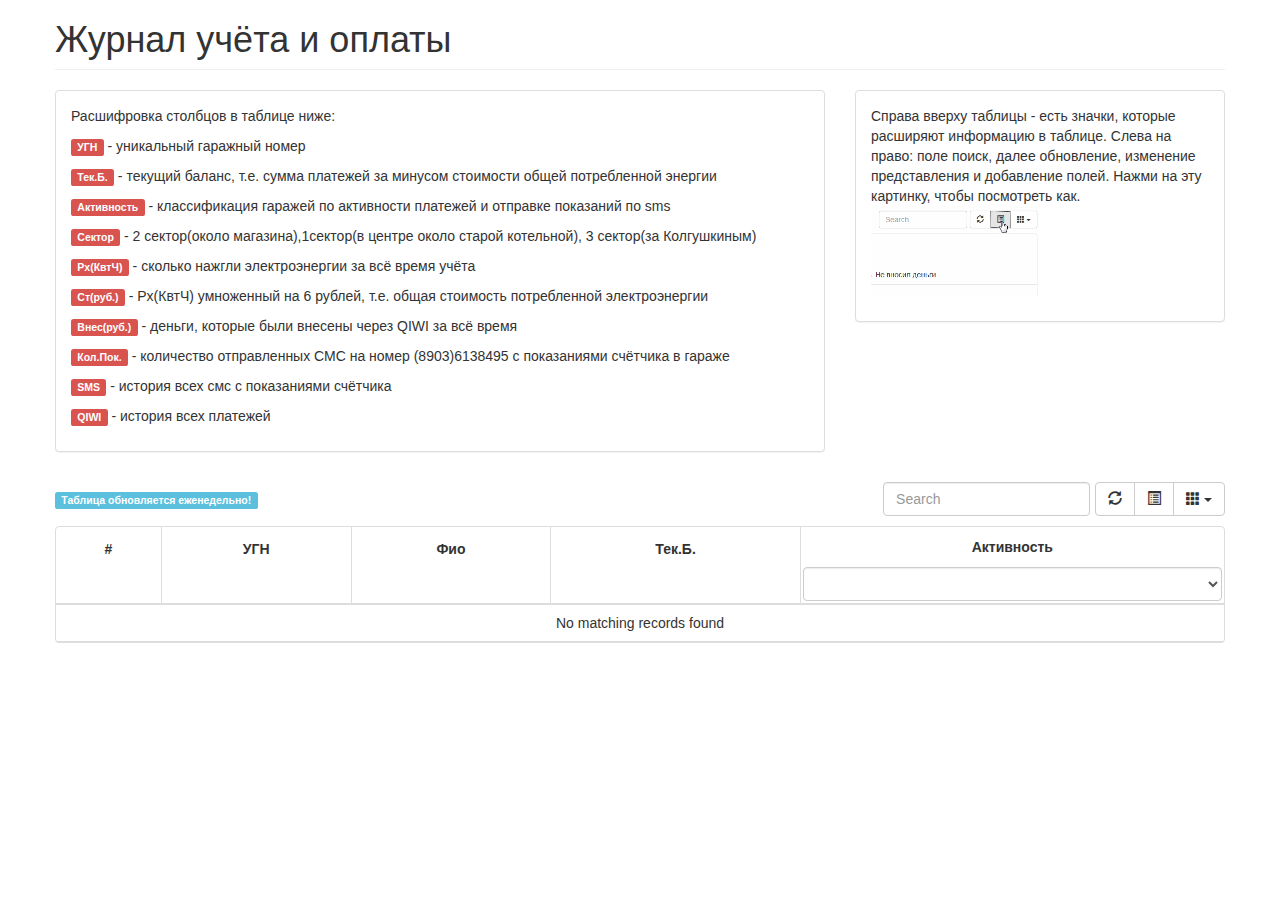
<file: table.html>
<!doctype html>
<html class="no-js">
<head>
  <meta charset="utf-8">
  <title>НП "Энергетик" в/ч 44684</title>
  <meta name="description" content="">
  <meta name="viewport" content="width=device-width">
  <link rel="shortcut icon" href="/favicon.ico">
  <link rel="stylesheet" href="styles/bootstrap.css" />
  <link rel="stylesheet" href="styles/bootstrap-table.css" />
  <link rel="stylesheet" href="styles/docs.css">
</head>
<body data-spy="scroll" data-target=".scrollspy">
<div class="container bs-docs-container">
<div class="row">
<div  role="main"><!-- #################################################### -->



  <div class="bs-docs-section">
  <h1 id="rep1" class="page-header">Журнал учёта и оплаты<a class="anchorjs-link" href="#rep1"></a></h1>

<div>
<!--<span class="label label-info">Обновляется ежедневно по рабочим дням</span> -->
<!-- <button id="refresh" class="btn btn-default">Refresh</button> -->


<div class="row">
<div class="col-md-8">
<div class="panel panel-default">
  <div class="panel-body">
    <p>Расшифровка столбцов в таблице ниже:</p>
<p><span class="label label-danger">УГН</span> - уникальный гаражный номер</p>
<p><span class="label label-danger">Тек.Б.</span> - текущий баланс, т.е. сумма платежей за минусом стоимости общей потребленной энергии</p>
<p><span class="label label-danger">Активность</span> - классификация гаражей по активности платежей и отправке показаний по sms</p>
<p><span class="label label-danger">Сектор</span> - 2 сектор(около магазина),1сектор(в центре около старой котельной), 3 сектор(за Колгушкиным)</p>
<p><span class="label label-danger">Рх(КвтЧ)</span> - сколько нажгли электроэнергии за всё время учёта</p>
<p><span class="label label-danger">Ст(руб.)</span> - Рх(КвтЧ) умноженный на 6 рублей, т.е. общая стоимость потребленной электроэнергии</p>
<p><span class="label label-danger">Внес(руб.)</span> - деньги, которые были внесены через QIWI за всё время</p>
<p><span class="label label-danger">Кол.Пок.</span> - количество отправленных СМС на номер (8903)6138495 с показаниями счётчика в гараже</p>
<p><span class="label label-danger">SMS</span> - история всех смс с показаниями счётчика</p>
<p><span class="label label-danger">QIWI</span> - история всех платежей</p>
  </div>
</div>
</div>


  <div class="col-md-4">
<div class="panel panel-default">
  <div class="panel-body">
<p><span>Справа вверху таблицы - есть значки, которые расширяют информацию в таблице. Слева на право: поле поиск, далее обновление, изменение представления и добавление полей. Нажми на эту картинку, чтобы посмотреть как.<a href="assets/how_table.gif" data-toggle="lightbox" data-title="Как работает таблица" data-footer="Щёлкаете на значёк и выбираете поля">
    <img src="assets/how_table.gif" class="img-responsive" style="height: 90px;">
  </a></span></p>
    </div>
</div>
</div>

<div class="col-md-4"></div>

</div>

</div>

<div id="toolbar">
<span class="label label-info">Таблица обновляется еженедельно!</span>
<!-- <button id="refresh" class="btn btn-default">Refresh</button> -->
</div>



<table id="table"
       data-toggle="table"
       data-url="https://dl.dropboxusercontent.com/s/np6si8zsj63ih7z/data.json"
       data-search="true"
       data-show-refresh="true"
       data-show-toggle="true"
       data-show-columns="true"

       data-filter-control="true"
       data-toolbar="#toolbar">
    <thead>
    <tr>
        <th data-formatter="runningFormatter" data-align="center" data-halign="center" data-valign="center">#</th>
        <th data-field="ugn" data-switchable="false" data-sortable="true" data-halign="center">УГН</th>
        <th data-field="unv" data-visible="false" data-sortable="true" data-halign="center">УНВ</th>
        <th data-field="fio" data-sortable="true" data-halign="center">Фио</th>
        <th data-field="balance" data-cell-style="cellStyle" data-sortable="true" data-halign="center">Тек.Б.</th>
        <th data-field="class" data-filter-control="select" data-sortable="true" data-halign="center">Активность</th>
        <th  data-field="sector"  data-searchable="false" data-visible="false" data-sortable="true" data-halign="center">Сектор</th>
        <th data-field="energy_value" data-searchable="false" data-visible="false" data-sortable="true" data-halign="center">Рх(КвтЧ)</th>
        <th data-field="energy_cost"data-searchable="false"  data-visible="false" data-sortable="true" data-halign="center">Ст(руб.)</th>
        <th data-field="qiwi_value" data-searchable="false" data-visible="false" data-sortable="true"  data-halign="center" data-sortable="true">Внес(руб.)</th>
        <th data-field="energy_count" data-searchable="false" data-visible="false" data-sortable="true" data-halign="center">Кол.Пок.</th>
        <th data-field="sms_history" data-searchable="false" data-visible="false" data-sortable="true" data-halign="center">SMS</th>
        <th data-field="qiwi_history" data-searchable="false" data-visible="false" data-sortable="true" data-halign="center">QIWI</th>

    </tr>
    </thead>
</table>

  </div>





</div><!-- #################################################### -->






</div>
</div>

<script src="scripts/jquery.js"></script>
<script src="scripts/bootstrap.js"></script>
<script src="scripts/bootstrap-table.js"></script>
<script src="scripts/bootstrap-table-filter.js"></script>
<script src="scripts/bootstrap-table-editable.js"></script>
<script src="scripts/bootstrap-table-export.js"></script>
<script src="scripts/bootstrap-table-flatJSON.js"></script>
<script src="scripts/bootstrap-table-ru-RU.js"></script>
<script src="scripts/ekko-lightbox.min.js"></script>
<script src="scripts/filter.js"></script>



<script>
function cellStyle(value) {
    var classes = ['active', 'success', 'info', 'warning', 'danger'];

    if (value > 0) {
        return {
            classes: 'success'
        };
    } else if (value < 0) {
        return {
            classes: 'danger'
        };

    }

    return {};
}

</script>

<script>
  (function(i,s,o,g,r,a,m){i['GoogleAnalyticsObject']=r;i[r]=i[r]||function(){
  (i[r].q=i[r].q||[]).push(arguments)},i[r].l=1*new Date();a=s.createElement(o),
  m=s.getElementsByTagName(o)[0];a.async=1;a.src=g;m.parentNode.insertBefore(a,m)
  })(window,document,'script','//www.google-analytics.com/analytics.js','ga');

  ga('create', 'UA-61748065-1', 'auto');
  ga('send', 'pageview');

</script>

<script type="text/javascript">
function runningFormatter(value, row, index) {
return index+1;
}</script>

<script type="text/javascript">
$(document).ready(function ($) {
// delegate calls to data-toggle="lightbox"
$(document).delegate('*[data-toggle="lightbox"]:not([data-gallery="navigateTo"])', 'click', function(event) {
event.preventDefault();
return $(this).ekkoLightbox({
onShown: function() {
if (window.console) {
return console.log('Checking our the events huh?');
}
},
onNavigate: function(direction, itemIndex) {
if (window.console) {
return console.log('Navigating '+direction+'. Current item: '+itemIndex);
}
}
});
});
//Programatically call
$('#open-image').click(function (e) {
e.preventDefault();
$(this).ekkoLightbox();
});
$('#open-youtube').click(function (e) {
e.preventDefault();
$(this).ekkoLightbox();
});
// navigateTo
$(document).delegate('*[data-gallery="navigateTo"]', 'click', function(event) {
event.preventDefault();
return $(this).ekkoLightbox({
onShown: function() {
var a = this.modal_content.find('.modal-footer a');
if(a.length > 0) {
a.click(function(e) {
e.preventDefault();
this.navigateTo(2);
}.bind(this));
}
}
});
});
});
</script>

</body>
</html>
</file>
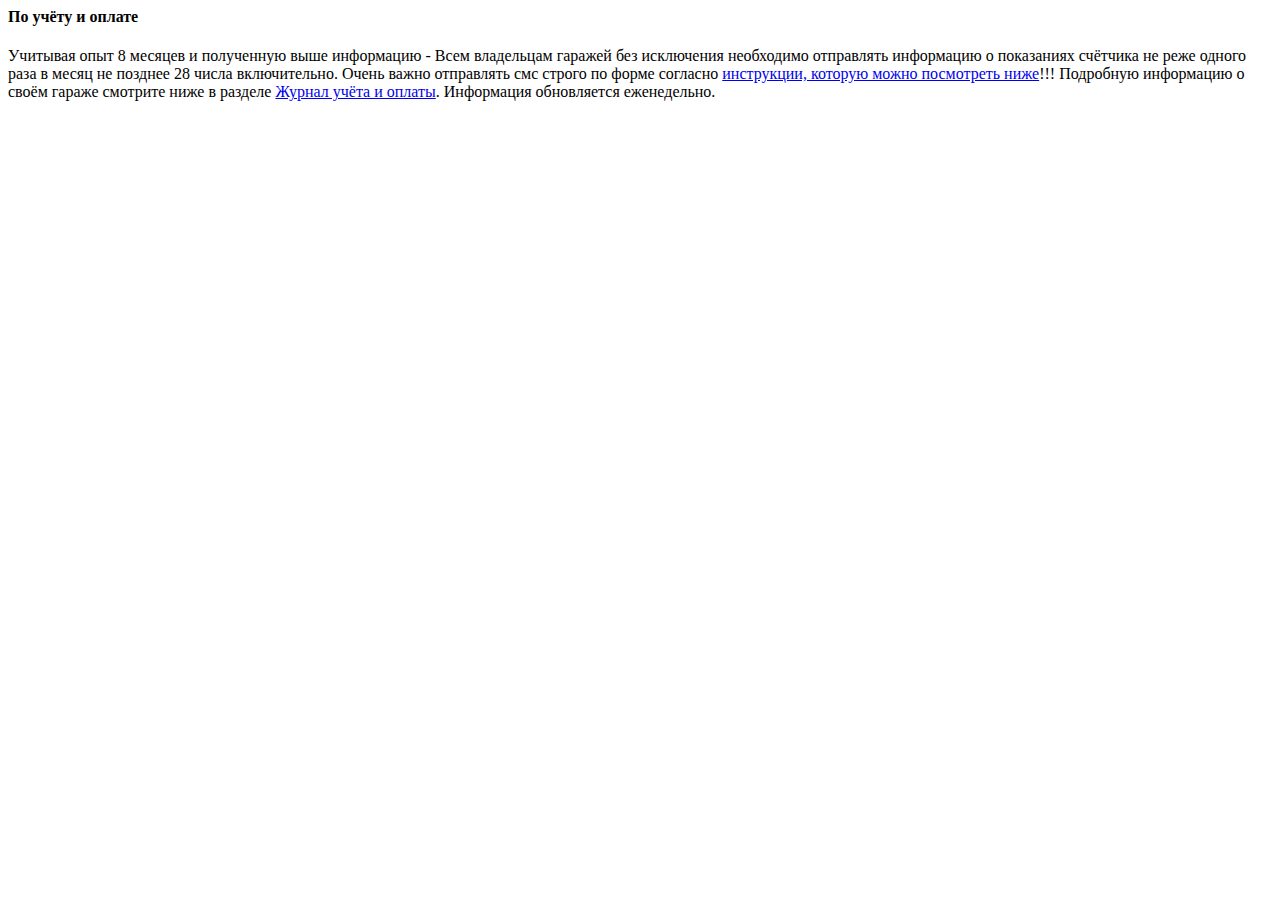
<file: test.html>
<html>
<head>
<title>Test</title>
</head>
<body>

<h4>По учёту и оплате</h4>
Учитывая опыт 8 месяцев и полученную выше информацию - Всем владельцам гаражей без исключения необходимо отправлять информацию о показаниях счётчика не реже одного раза в месяц <span class="label label-danger">не позднее 28</span> числа включительно. Очень <span class="label label-danger">важно</span> отправлять смс строго по форме согласно <a href="#uio">инструкции, которую можно посмотреть ниже</a>!!! Подробную информацию о своём гараже смотрите ниже в разделе <a href="#rep1">Журнал учёта и оплаты</a>. Информация обновляется еженедельно.

</body>
</html>
</file>
<file: styles/docs.css>
/*!
 * Bootstrap Docs (http://getbootstrap.com)
 * Copyright 2011-2015 Twitter, Inc.
 * Licensed under the Creative Commons Attribution 3.0 Unported License. For
 * details, see http://creativecommons.org/licenses/by/3.0/.
 */


/*
 * Bootstrap Documentation
 * Special styles for presenting Bootstrap's documentation and code examples.
 */


/*
 * Scaffolding
 *
 * Update the basics of our documents to prep for docs content.
 */

body {
  position: relative; /* For scrollspy */
}

/* Keep code small in tables on account of limited space */
.table code {
  font-size: 13px;
  font-weight: normal;
}

/* Inline code within headings retain the heading's background-color */
h2 code,
h3 code,
h4 code {
  background-color: inherit;
}

/* Outline button for use within the docs */
.btn-outline {
  color: #563d7c;
  background-color: transparent;
  border-color: #563d7c;
}
.btn-outline:hover,
.btn-outline:focus,
.btn-outline:active {
  color: #fff;
  background-color: #563d7c;
  border-color: #563d7c;
}

/* Inverted outline button (white on dark) */
.btn-outline-inverse {
  color: #fff;
  background-color: transparent;
  border-color: #cdbfe3;
}
.btn-outline-inverse:hover,
.btn-outline-inverse:focus,
.btn-outline-inverse:active {
  color: #563d7c;
  text-shadow: none;
  background-color: #fff;
  border-color: #fff;
}

/* Bootstrap "B" icon */
.bs-docs-booticon {
  display: block;
  font-weight: 500;
  color: #fff;
  text-align: center;
  cursor: default;
  background-color: #563d7c;
  border-radius: 15%;
}
.bs-docs-booticon-sm {
  width: 30px;
  height: 30px;
  font-size: 20px;
  line-height: 28px;
}
.bs-docs-booticon-lg {
  width: 144px;
  height: 144px;
  font-size: 108px;
  line-height: 140px;
}
.bs-docs-booticon-inverse {
  color: #563d7c;
  background-color: #fff;
}
.bs-docs-booticon-outline {
  background-color: transparent;
  border: 1px solid #cdbfe3;
}


/*
 * Fancy skip link
 *
 * Make it look a bit less "bare bones"
 * Also includes focus suppression for the Chrome tabindex="-1" workaround
 */

#skippy {
  display: block;
  padding: 1em;
  color: #fff;
  background-color: #6f5499;
  outline: 0;
}

#skippy .skiplink-text {
  padding: .5em;
  outline: 1px dotted;
}

#content:focus {
  outline: none;
}


/*
 * Main navigation
 *
 * Turn the `.navbar` at the top of the docs purple.
 */

.bs-docs-nav {
  margin-bottom: 0;
  background-color: #fff;
  border-bottom: 0;
}
.bs-home-nav .bs-nav-b {
  display: none;
}
.bs-docs-nav .navbar-brand,
.bs-docs-nav .navbar-nav > li > a {
  font-weight: 500;
  color: #563d7c;
}
.bs-docs-nav .navbar-nav > li > a:hover,
.bs-docs-nav .navbar-nav > .active > a,
.bs-docs-nav .navbar-nav > .active > a:hover {
  color: #463265;
  background-color: #f9f9f9;
}
.bs-docs-nav .navbar-toggle .icon-bar {
  background-color: #563d7c;
}
.bs-docs-nav .navbar-header .navbar-toggle {
  border-color: #fff;
}
.bs-docs-nav .navbar-header .navbar-toggle:hover,
.bs-docs-nav .navbar-header .navbar-toggle:focus {
  background-color: #f9f9f9;
  border-color: #f9f9f9;
}


/*
 * Footer
 *
 * Separated section of content at the bottom of all pages, save the homepage.
 */

.bs-docs-footer {
  padding-top: 40px;
  padding-bottom: 40px;
  margin-top: 100px;
  color: #767676;
  text-align: center;
  border-top: 1px solid #e5e5e5;
}
.bs-docs-footer-links {
  padding-left: 0;
  margin-top: 20px;
}
.bs-docs-footer-links li {
  display: inline;
  padding: 0 2px;
}
.bs-docs-footer-links li:first-child {
  padding-left: 0;
}

@media (min-width: 768px) {
  .bs-docs-footer p {
    margin-bottom: 0;
  }
}


/*
 * Social buttons
 *
 * Twitter and GitHub social action buttons (for homepage and footer).
 */

.bs-docs-social {
  margin-bottom: 20px;
  text-align: center;
}
.bs-docs-social-buttons {
  display: inline-block;
  padding-left: 0;
  margin-bottom: 0;
  list-style: none;
}
.bs-docs-social-buttons li {
  display: inline-block;
  padding: 5px 8px;
  line-height: 1;
}
.bs-docs-social-buttons .twitter-follow-button {
  width: 225px !important;
}
.bs-docs-social-buttons .twitter-share-button {
  width: 98px !important;
}
/* Style the GitHub buttons via CSS instead of inline attributes */
.github-btn {
  overflow: hidden;
  border: 0;
}


/*
 * Homepage
 *
 * Tweaks to the custom homepage and the masthead (main jumbotron).
 */

/* Share masthead with page headers */
.bs-docs-masthead,
.bs-docs-header {
  position: relative;
  padding: 30px 0;
  color: #cdbfe3;
  text-align: center;
  text-shadow: 0 1px 0 rgba(0,0,0,.1);
  background-color: #6f5499;
  background-image: -webkit-gradient(linear, left top, left bottom, from(#563d7c), to(#6f5499));
  background-image: -webkit-linear-gradient(top, #563d7c 0%, #6f5499 100%);
  background-image:      -o-linear-gradient(top, #563d7c 0%, #6f5499 100%);
  background-image:         linear-gradient(to bottom, #563d7c 0%, #6f5499 100%);
  filter: progid:DXImageTransform.Microsoft.gradient(startColorstr='#563d7c', endColorstr='#6F5499', GradientType=0);
  background-repeat: repeat-x;
}

/* Masthead (headings and download button) */
.bs-docs-masthead .bs-docs-booticon {
  margin: 0 auto 30px;
}
.bs-docs-masthead h1 {
  font-weight: 300;
  line-height: 1;
  color: #fff;
}
.bs-docs-masthead .lead {
  margin: 0 auto 30px;
  font-size: 20px;
  color: #fff;
}
.bs-docs-masthead .version {
  margin-top: -15px;
  margin-bottom: 30px;
  color: #9783b9;
}
.bs-docs-masthead .btn {
  width: 100%;
  padding: 15px 30px;
  font-size: 20px;
}

@media (min-width: 480px) {
  .bs-docs-masthead .btn {
    width: auto;
  }
}

@media (min-width: 768px) {
  .bs-docs-masthead {
    padding: 80px 0;
  }
  .bs-docs-masthead h1 {
    font-size: 60px;
  }
  .bs-docs-masthead .lead {
    font-size: 24px;
  }
}

@media (min-width: 992px) {
  .bs-docs-masthead .lead {
    width: 80%;
    font-size: 30px;
  }
}


/*
 * Page headers
 *
 * Jumbotron-esque headers at the top of every page that's not the homepage.
 */

/* Page headers */
.bs-docs-header {
  margin-bottom: 40px;
  font-size: 20px;
}
.bs-docs-header h1 {
  margin-top: 0;
  color: #fff;
}
.bs-docs-header p {
  margin-bottom: 0;
  font-weight: 300;
  line-height: 1.4;
}
.bs-docs-header .container {
  position: relative;
}

@media (min-width: 768px) {
  .bs-docs-header {
    padding-top: 60px;
    padding-bottom: 60px;
    font-size: 24px;
    text-align: left;
  }
  .bs-docs-header h1 {
    font-size: 60px;
    line-height: 1;
  }
}

@media (min-width: 992px) {
  .bs-docs-header h1,
  .bs-docs-header p {
    margin-right: 380px;
  }
}


/*
 * Carbon ads
 *
 * Single display ad that shows on all pages (except homepage) in page headers.
 * The hella `!important` is required for any pre-set property.
 */

.carbonad {
  width: auto !important;
  height: auto !important;
  padding: 20px !important;
  margin: 30px -30px -31px !important;
  overflow: hidden; /* clearfix */
  font-size: 13px !important;
  line-height: 16px !important;
  text-align: left;
  background: transparent !important;
  border: solid #866ab3 !important;
  border-width: 1px 0 !important;
}
.carbonad-img {
  margin: 0 !important;
}
.carbonad-text,
.carbonad-tag {
  display: block !important;
  float: none !important;
  width: auto !important;
  height: auto !important;
  margin-left: 145px !important;
  font-family: "Helvetica Neue", Helvetica, Arial, sans-serif !important;
}
.carbonad-text {
  padding-top: 0 !important;
}
.carbonad-tag {
  color: inherit !important;
  text-align: left !important;
}
.carbonad-text a,
.carbonad-tag a {
  color: #fff !important;
}
.carbonad #azcarbon > img {
  display: none; /* hide what I assume are tracking images */
}

@media (min-width: 480px) {
  .carbonad {
    width: 330px !important;
    margin: 20px auto !important;
    border-width: 1px !important;
    border-radius: 4px;
  }
  .bs-docs-masthead .carbonad {
    margin: 50px auto 0 !important;
  }
}

@media (min-width: 768px) {
  .carbonad {
    margin-right: 0 !important;
    margin-left: 0 !important;
  }
}

@media (min-width: 992px) {
  .carbonad {
    position: absolute;
    top: 0;
    right: 15px; /* 15px instead of 0 since box-sizing */
    width: 330px !important;
    padding: 15px !important;
    margin: 0 !important;
  }
  .bs-docs-masthead .carbonad {
    position: static;
  }
}


/*
 * Homepage featurettes
 *
 * Reasons to use Bootstrap, entries from the Expo, and more.
 */

.bs-docs-featurette {
  padding-top: 40px;
  padding-bottom: 40px;
  font-size: 16px;
  line-height: 1.5;
  color: #555;
  text-align: center;
  background-color: #fff;
  border-bottom: 1px solid #e5e5e5;
}
.bs-docs-featurette + .bs-docs-footer {
  margin-top: 0;
  border-top: 0;
}

.bs-docs-featurette-title {
  margin-bottom: 5px;
  font-size: 30px;
  font-weight: normal;
  color: #333;
}
.half-rule {
  width: 100px;
  margin: 40px auto;
}
.bs-docs-featurette h3 {
  margin-bottom: 5px;
  font-weight: normal;
  color: #333;
}
.bs-docs-featurette-img {
  display: block;
  margin-bottom: 20px;
  color: #333;
}
.bs-docs-featurette-img:hover {
  color: #337ab7;
  text-decoration: none;
}
.bs-docs-featurette-img img {
  display: block;
  margin-bottom: 15px;
}

@media (min-width: 480px) {
  .bs-docs-featurette .img-responsive {
    margin-top: 30px;
  }
}
@media (min-width: 768px) {
  .bs-docs-featurette {
    padding-top: 100px;
    padding-bottom: 100px;
  }
  .bs-docs-featurette-title {
    font-size: 40px;
  }
  .bs-docs-featurette .lead {
    max-width: 80%;
    margin-right: auto;
    margin-left: auto;
  }
  .bs-docs-featurette .img-responsive {
    margin-top: 0;
  }
}


/*
 * Featured sites
 *
 * Homepage thumbnails from the Expo.
 */

.bs-docs-featured-sites {
  margin-right: -1px;
  margin-left: -1px;
}
.bs-docs-featured-sites .col-xs-6 {
  padding: 1px;
}
.bs-docs-featured-sites .img-responsive {
  margin-top: 0;
}

@media (min-width: 768px) {
  .bs-docs-featured-sites .col-sm-3:first-child img {
    border-top-left-radius: 4px;
    border-bottom-left-radius: 4px;
  }
  .bs-docs-featured-sites .col-sm-3:last-child img {
    border-top-right-radius: 4px;
    border-bottom-right-radius: 4px;
  }
}


/*
 * Examples
 *
 * Linked docs examples.
 */

.bs-examples .thumbnail {
  margin-bottom: 10px;
}
.bs-examples h4 {
  margin-bottom: 5px;
}
.bs-examples p {
  margin-bottom: 20px;
}

@media (max-width: 480px) {
  .bs-examples {
    margin-right: -10px;
    margin-left: -10px;
  }
  .bs-examples > [class^="col-"] {
    padding-right: 10px;
    padding-left: 10px;
  }
}


/*
 * Side navigation
 *
 * Scrollspy and affixed enhanced navigation to highlight sections and secondary
 * sections of docs content.
 */

/* By default it's not affixed in mobile views, so undo that */
.bs-docs-sidebar.affix {
  position: static;
}
@media (min-width: 768px) {
  .bs-docs-sidebar {
    padding-left: 20px;
  }
}

/* First level of nav */
.bs-docs-sidenav {
  margin-top: 20px;
  margin-bottom: 20px;
}

/* All levels of nav */
.bs-docs-sidebar .nav > li > a {
  display: block;
  padding: 4px 20px;
  font-size: 13px;
  font-weight: 500;
  color: #767676;
}
.bs-docs-sidebar .nav > li > a:hover,
.bs-docs-sidebar .nav > li > a:focus {
  padding-left: 19px;
  color: #563d7c;
  text-decoration: none;
  background-color: transparent;
  border-left: 1px solid #563d7c;
}
.bs-docs-sidebar .nav > .active > a,
.bs-docs-sidebar .nav > .active:hover > a,
.bs-docs-sidebar .nav > .active:focus > a {
  padding-left: 18px;
  font-weight: bold;
  color: #563d7c;
  background-color: transparent;
  border-left: 2px solid #563d7c;
}

/* Nav: second level (shown on .active) */
.bs-docs-sidebar .nav .nav {
  display: none; /* Hide by default, but at >768px, show it */
  padding-bottom: 10px;
}
.bs-docs-sidebar .nav .nav > li > a {
  padding-top: 1px;
  padding-bottom: 1px;
  padding-left: 30px;
  font-size: 12px;
  font-weight: normal;
}
.bs-docs-sidebar .nav .nav > li > a:hover,
.bs-docs-sidebar .nav .nav > li > a:focus {
  padding-left: 29px;
}
.bs-docs-sidebar .nav .nav > .active > a,
.bs-docs-sidebar .nav .nav > .active:hover > a,
.bs-docs-sidebar .nav .nav > .active:focus > a {
  padding-left: 28px;
  font-weight: 500;
}

/* Back to top (hidden on mobile) */
.back-to-top,
.bs-docs-theme-toggle {
  display: none;
  padding: 4px 10px;
  margin-top: 10px;
  margin-left: 10px;
  font-size: 12px;
  font-weight: 500;
  color: #999;
}
.back-to-top:hover,
.bs-docs-theme-toggle:hover {
  color: #563d7c;
  text-decoration: none;
}
.bs-docs-theme-toggle {
  margin-top: 0;
}

@media (min-width: 768px) {
  .back-to-top,
  .bs-docs-theme-toggle {
    display: block;
  }
}

/* Show and affix the side nav when space allows it */
@media (min-width: 992px) {
  .bs-docs-sidebar .nav > .active > ul {
    display: block;
  }
  /* Widen the fixed sidebar */
  .bs-docs-sidebar.affix,
  .bs-docs-sidebar.affix-bottom {
    width: 213px;
  }
  .bs-docs-sidebar.affix {
    position: fixed; /* Undo the static from mobile first approach */
    top: 20px;
  }
  .bs-docs-sidebar.affix-bottom {
    position: absolute; /* Undo the static from mobile first approach */
  }
  .bs-docs-sidebar.affix-bottom .bs-docs-sidenav,
  .bs-docs-sidebar.affix .bs-docs-sidenav {
    margin-top: 0;
    margin-bottom: 0;
  }
}
@media (min-width: 1200px) {
  /* Widen the fixed sidebar again */
  .bs-docs-sidebar.affix-bottom,
  .bs-docs-sidebar.affix {
    width: 263px;
  }
}


/*
 * Docs sections
 *
 * Content blocks for each component or feature.
 */

/* Space things out */
.bs-docs-section {
  margin-bottom: 60px;
}
.bs-docs-section:last-child {
  margin-bottom: 0;
}

h1[id] {
  padding-top: 20px;
  margin-top: 0;
}


/*
 * Callouts
 *
 * Not quite alerts, but custom and helpful notes for folks reading the docs.
 * Requires a base and modifier class.
 */

/* Common styles for all types */
.bs-callout {
  padding: 20px;
  margin: 20px 0;
  border: 1px solid #eee;
  border-left-width: 5px;
  border-radius: 3px;
}
.bs-callout h4 {
  margin-top: 0;
  margin-bottom: 5px;
}
.bs-callout p:last-child {
  margin-bottom: 0;
}
.bs-callout code {
  border-radius: 3px;
}

/* Tighten up space between multiple callouts */
.bs-callout + .bs-callout {
  margin-top: -5px;
}

/* Variations */
.bs-callout-danger {
  border-left-color: #ce4844;
}
.bs-callout-danger h4 {
  color: #ce4844;
}
.bs-callout-warning {
  border-left-color: #aa6708;
}
.bs-callout-warning h4 {
  color: #aa6708;
}
.bs-callout-info {
  border-left-color: #1b809e;
}
.bs-callout-info h4 {
  color: #1b809e;
}


/*
 * Color swatches
 *
 * Color swatches and associated values for our grayscale and brand colors.
 */

.color-swatches {
  margin: 0 -5px;
  overflow: hidden; /* clearfix */
}
.color-swatch {
  float: left;
  width: 60px;
  height: 60px;
  margin: 0 5px;
  border-radius: 3px;
}

@media (min-width: 768px) {
  .color-swatch {
    width: 100px;
    height: 100px;
  }
}

/* Framework colors */
.color-swatches .gray-darker {
  background-color: #222;
}
.color-swatches .gray-dark {
  background-color: #333;
}
.color-swatches .gray {
  background-color: #555;
}
.color-swatches .gray-light {
  background-color: #999;
}
.color-swatches .gray-lighter {
  background-color: #eee;
}
.color-swatches .brand-primary {
  background-color: #337ab7;
}
.color-swatches .brand-success {
  background-color: #5cb85c;
}
.color-swatches .brand-warning {
  background-color: #f0ad4e;
}
.color-swatches .brand-danger {
  background-color: #d9534f;
}
.color-swatches .brand-info {
  background-color: #5bc0de;
}

/* Docs colors */
.color-swatches .bs-purple {
  background-color: #563d7c;
}
.color-swatches .bs-purple-light {
  background-color: #c7bfd3;
}
.color-swatches .bs-purple-lighter {
  background-color: #e5e1ea;
}
.color-swatches .bs-gray {
  background-color: #f9f9f9;
}


/*
 * Team members
 *
 * Avatars, names, and usernames for core team.
 */

.bs-team .team-member {
  line-height: 32px;
  color: #555;
}
.bs-team .team-member:hover {
  color: #333;
  text-decoration: none;
}
.bs-team .github-btn {
  float: right;
  width: 180px;
  height: 20px;
  margin-top: 6px;
}
.bs-team img {
  float: left;
  width: 32px;
  margin-right: 10px;
  border-radius: 4px;
}


/*
 * Wall of Browser Bugs
 *
 * Better display for the responsive table on the Wall of Browser Bugs.
 */

.bs-docs-browser-bugs td p {
  margin-bottom: 0;
}

.bs-docs-browser-bugs th:first-child {
  width: 18%;
}


/*
 * Grid examples
 *
 * Highlight the grid columns within the docs so folks can see their padding,
 * alignment, sizing, etc.
 */

.show-grid {
  margin-bottom: 15px;
}
.show-grid [class^="col-"] {
  padding-top: 10px;
  padding-bottom: 10px;
  background-color: #eee;
  background-color: rgba(86,61,124,.15);
  border: 1px solid #ddd;
  border: 1px solid rgba(86,61,124,.2);
}


/*
 * Examples
 *
 * Isolated sections of example content for each component or feature. Usually
 * followed by a code snippet.
 */

.bs-example {
  position: relative;
  padding: 45px 15px 15px;
  margin: 0 -15px 15px;
  border-color: #e5e5e5 #eee #eee;
  border-style: solid;
  border-width: 1px 0;
  -webkit-box-shadow: inset 0 3px 6px rgba(0,0,0,.05);
          box-shadow: inset 0 3px 6px rgba(0,0,0,.05);
}
/* Echo out a label for the example */
.bs-example:after {
  position: absolute;
  top: 15px;
  left: 15px;
  font-size: 12px;
  font-weight: bold;
  color: #959595;
  text-transform: uppercase;
  letter-spacing: 1px;
  content: "Example";
}

.bs-example-padded-bottom {
  padding-bottom: 24px;
}

/* Tweak display of the code snippets when following an example */
.bs-example + .highlight,
.bs-example + .zero-clipboard + .highlight {
  margin: -15px -15px 15px;
  border-width: 0 0 1px;
  border-radius: 0;
}

/* Make the examples and snippets not full-width */
@media (min-width: 768px) {
  .bs-example {
    margin-right: 0;
    margin-left: 0;
    background-color: #fff;
    border-color: #ddd;
    border-width: 1px;
    border-radius: 4px 4px 0 0;
    -webkit-box-shadow: none;
            box-shadow: none;
  }
  .bs-example + .highlight,
  .bs-example + .zero-clipboard + .highlight {
    margin-top: -16px;
    margin-right: 0;
    margin-left: 0;
    border-width: 1px;
    border-bottom-right-radius: 4px;
    border-bottom-left-radius: 4px;
  }
  .bs-example-standalone {
    border-radius: 4px;
  }
}

/* Undo width of container */
.bs-example .container {
  width: auto;
}

/* Tweak content of examples for optimum awesome */
.bs-example > p:last-child,
.bs-example > ul:last-child,
.bs-example > ol:last-child,
.bs-example > blockquote:last-child,
.bs-example > .form-control:last-child,
.bs-example > .table:last-child,
.bs-example > .navbar:last-child,
.bs-example > .jumbotron:last-child,
.bs-example > .alert:last-child,
.bs-example > .panel:last-child,
.bs-example > .list-group:last-child,
.bs-example > .well:last-child,
.bs-example > .progress:last-child,
.bs-example > .table-responsive:last-child > .table {
  margin-bottom: 0;
}
.bs-example > p > .close {
  float: none;
}

/* Typography */
.bs-example-type .table .type-info {
  color: #767676;
  vertical-align: middle;
}
.bs-example-type .table td {
  padding: 15px 0;
  border-color: #eee;
}
.bs-example-type .table tr:first-child td {
  border-top: 0;
}
.bs-example-type h1,
.bs-example-type h2,
.bs-example-type h3,
.bs-example-type h4,
.bs-example-type h5,
.bs-example-type h6 {
  margin: 0;
}

/* Contextual background colors */
.bs-example-bg-classes p {
  padding: 15px;
}

/* Images */
.bs-example > .img-circle,
.bs-example > .img-rounded,
.bs-example > .img-thumbnail {
  margin: 5px;
}

/* Tables */
.bs-example > .table-responsive > .table {
  background-color: #fff;
}

/* Buttons */
.bs-example > .btn,
.bs-example > .btn-group {
  margin-top: 5px;
  margin-bottom: 5px;
}
.bs-example > .btn-toolbar + .btn-toolbar {
  margin-top: 10px;
}

/* Forms */
.bs-example-control-sizing select,
.bs-example-control-sizing input[type="text"] + input[type="text"] {
  margin-top: 10px;
}
.bs-example-form .input-group {
  margin-bottom: 10px;
}
.bs-example > textarea.form-control {
  resize: vertical;
}

/* List groups */
.bs-example > .list-group {
  max-width: 400px;
}

/* Navbars */
.bs-example .navbar:last-child {
  margin-bottom: 0;
}
.bs-navbar-top-example,
.bs-navbar-bottom-example {
  z-index: 1;
  padding: 0;
  overflow: hidden; /* cut the drop shadows off */
}
.bs-navbar-top-example .navbar-header,
.bs-navbar-bottom-example .navbar-header {
  margin-left: 0;
}
.bs-navbar-top-example .navbar-fixed-top,
.bs-navbar-bottom-example .navbar-fixed-bottom {
  position: relative;
  margin-right: 0;
  margin-left: 0;
}
.bs-navbar-top-example {
  padding-bottom: 45px;
}
.bs-navbar-top-example:after {
  top: auto;
  bottom: 15px;
}
.bs-navbar-top-example .navbar-fixed-top {
  top: -1px;
}
.bs-navbar-bottom-example {
  padding-top: 45px;
}
.bs-navbar-bottom-example .navbar-fixed-bottom {
  bottom: -1px;
}
.bs-navbar-bottom-example .navbar {
  margin-bottom: 0;
}
@media (min-width: 768px) {
  .bs-navbar-top-example .navbar-fixed-top,
  .bs-navbar-bottom-example .navbar-fixed-bottom {
    position: absolute;
  }
}

/* Pagination */
.bs-example .pagination {
  margin-top: 10px;
  margin-bottom: 10px;
}

/* Pager */
.bs-example > .pager {
  margin-top: 0;
}

/* Example modals */
.bs-example-modal {
  background-color: #f5f5f5;
}
.bs-example-modal .modal {
  position: relative;
  top: auto;
  right: auto;
  bottom: auto;
  left: auto;
  z-index: 1;
  display: block;
}
.bs-example-modal .modal-dialog {
  left: auto;
  margin-right: auto;
  margin-left: auto;
}

/* Example dropdowns */
.bs-example > .dropdown > .dropdown-toggle {
  float: left;
}
.bs-example > .dropdown > .dropdown-menu {
  position: static;
  display: block;
  margin-bottom: 5px;
  clear: left;
}

/* Example tabbable tabs */
.bs-example-tabs .nav-tabs {
  margin-bottom: 15px;
}

/* Tooltips */
.bs-example-tooltips {
  text-align: center;
}
.bs-example-tooltips > .btn {
  margin-top: 5px;
  margin-bottom: 5px;
}
.bs-example-tooltip .tooltip {
  position: relative;
  display: inline-block;
  margin: 10px 20px;
  opacity: 1;
}

/* Popovers */
.bs-example-popover {
  padding-bottom: 24px;
  background-color: #f9f9f9;
}
.bs-example-popover .popover {
  position: relative;
  display: block;
  float: left;
  width: 260px;
  margin: 20px;
}

/* Scrollspy demo on fixed height div */
.scrollspy-example {
  position: relative;
  height: 200px;
  margin-top: 10px;
  overflow: auto;
}

.bs-example > .nav-pills-stacked-example {
  max-width: 300px;
}

/* Simple collapse example */
#collapseExample .well {
  margin-bottom: 0;
}

/* Don't wrap event names in Events tables in JS plugin docs */
.bs-events-table > thead > tr > th:first-child,
.bs-events-table > tbody > tr > td:first-child {
  white-space: nowrap;
}

.bs-events-table > thead > tr > th:first-child {
  width: 150px;
}

.js-options-table > thead > tr > th:nth-child(1),
.js-options-table > thead > tr > th:nth-child(2) {
  width: 100px;
}

.js-options-table > thead > tr > th:nth-child(3) {
  width: 50px;
}

/*
 * Code snippets
 *
 * Generated via Pygments and Jekyll, these are snippets of HTML, CSS, and JS.
 */

.highlight {
  padding: 9px 14px;
  margin-bottom: 14px;
  background-color: #f7f7f9;
  border: 1px solid #e1e1e8;
  border-radius: 4px;
}
.highlight pre {
  padding: 0;
  margin-top: 0;
  margin-bottom: 0;
  word-break: normal;
  white-space: nowrap;
  background-color: transparent;
  border: 0;
}
.highlight pre code {
  font-size: inherit;
  color: #333; /* Effectively the base text color */
}
.highlight pre code:first-child {
  display: inline-block;
  padding-right: 45px;
}


/*
 * Responsive tests
 *
 * Generate a set of tests to show the responsive utilities in action.
 */

/* Responsive (scrollable) doc tables */
.table-responsive .highlight pre {
  white-space: normal;
}

/* Utility classes table  */
.bs-table th small,
.responsive-utilities th small {
  display: block;
  font-weight: normal;
  color: #999;
}
.responsive-utilities tbody th {
  font-weight: normal;
}
.responsive-utilities td {
  text-align: center;
}
.responsive-utilities td.is-visible {
  color: #468847;
  background-color: #dff0d8 !important;
}
.responsive-utilities td.is-hidden {
  color: #ccc;
  background-color: #f9f9f9 !important;
}

/* Responsive tests */
.responsive-utilities-test {
  margin-top: 5px;
}
.responsive-utilities-test .col-xs-6 {
  margin-bottom: 10px;
}
.responsive-utilities-test span {
  display: block;
  padding: 15px 10px;
  font-size: 14px;
  font-weight: bold;
  line-height: 1.1;
  text-align: center;
  border-radius: 4px;
}
.visible-on .col-xs-6 .hidden-xs,
.visible-on .col-xs-6 .hidden-sm,
.visible-on .col-xs-6 .hidden-md,
.visible-on .col-xs-6 .hidden-lg,
.hidden-on .col-xs-6 .hidden-xs,
.hidden-on .col-xs-6 .hidden-sm,
.hidden-on .col-xs-6 .hidden-md,
.hidden-on .col-xs-6 .hidden-lg {
  color: #999;
  border: 1px solid #ddd;
}
.visible-on .col-xs-6 .visible-xs-block,
.visible-on .col-xs-6 .visible-sm-block,
.visible-on .col-xs-6 .visible-md-block,
.visible-on .col-xs-6 .visible-lg-block,
.hidden-on .col-xs-6 .visible-xs-block,
.hidden-on .col-xs-6 .visible-sm-block,
.hidden-on .col-xs-6 .visible-md-block,
.hidden-on .col-xs-6 .visible-lg-block {
  color: #468847;
  background-color: #dff0d8;
  border: 1px solid #d6e9c6;
}


/*
 * Glyphicons
 *
 * Special styles for displaying the icons and their classes in the docs.
 */

.bs-glyphicons {
  margin: 0 -10px 20px;
  overflow: hidden;
}
.bs-glyphicons-list {
  padding-left: 0;
  list-style: none;
}
.bs-glyphicons li {
  float: left;
  width: 25%;
  height: 115px;
  padding: 10px;
  font-size: 10px;
  line-height: 1.4;
  text-align: center;
  background-color: #f9f9f9;
  border: 1px solid #fff;
}
.bs-glyphicons .glyphicon {
  margin-top: 5px;
  margin-bottom: 10px;
  font-size: 24px;
}
.bs-glyphicons .glyphicon-class {
  display: block;
  text-align: center;
  word-wrap: break-word; /* Help out IE10+ with class names */
}
.bs-glyphicons li:hover {
  color: #fff;
  background-color: #563d7c;
}

@media (min-width: 768px) {
  .bs-glyphicons {
    margin-right: 0;
    margin-left: 0;
  }
  .bs-glyphicons li {
    width: 12.5%;
    font-size: 12px;
  }
}


/*
 * Customizer
 *
 * Since this is so form control heavy, we have quite a few styles to customize
 * the display of inputs, headings, and more. Also included are all the download
 * buttons and actions.
 */

.bs-customizer .toggle {
  float: right;
  margin-top: 25px;
}

/* Headings and form contrls */
.bs-customizer label {
  margin-top: 10px;
  font-weight: 500;
  color: #555;
}
.bs-customizer h2 {
  padding-top: 30px;
  margin-top: 0;
  margin-bottom: 5px;
}
.bs-customizer h3 {
  margin-bottom: 0;
}
.bs-customizer h4 {
  margin-top: 15px;
  margin-bottom: 0;
}
.bs-customizer .bs-callout h4 {
  margin-top: 0; /* lame, but due to specificity we have to duplicate */
  margin-bottom: 5px;
}
.bs-customizer input[type="text"] {
  font-family: Menlo, Monaco, Consolas, "Courier New", monospace;
  background-color: #fafafa;
}
.bs-customizer .help-block {
  margin-bottom: 5px;
  font-size: 12px;
}

/* For the variables, use regular weight */
#less-section label {
  font-weight: normal;
}

/* Downloads */
.bs-customize-download .btn-outline {
  padding: 20px;
}

/* Error handling */
.bs-customizer-alert {
  position: fixed;
  top: 0;
  right: 0;
  left: 0;
  z-index: 1030;
  padding: 15px 0;
  color: #fff;
  background-color: #d9534f;
  border-bottom: 1px solid #b94441;
  -webkit-box-shadow: inset 0 1px 0 rgba(255,255,255,.25);
          box-shadow: inset 0 1px 0 rgba(255,255,255,.25);
}
.bs-customizer-alert .close {
  margin-top: -4px;
  font-size: 24px;
}
.bs-customizer-alert p {
  margin-bottom: 0;
}
.bs-customizer-alert .glyphicon {
  margin-right: 5px;
}
.bs-customizer-alert pre {
  margin: 10px 0 0;
  color: #fff;
  background-color: #a83c3a;
  border-color: #973634;
  -webkit-box-shadow: inset 0 2px 4px rgba(0,0,0,.05), 0 1px 0 rgba(255,255,255,.1);
          box-shadow: inset 0 2px 4px rgba(0,0,0,.05), 0 1px 0 rgba(255,255,255,.1);
}

.bs-dropzone {
  position: relative;
  padding: 20px;
  margin-bottom: 20px;
  color: #777;
  text-align: center;
  border: 2px dashed #eee;
  border-radius: 4px;
}
.bs-dropzone .import-header {
  margin-bottom: 5px;
}
.bs-dropzone .glyphicon-download-alt {
  font-size: 40px;
}
.bs-dropzone hr {
  width: 100px;
}
.bs-dropzone .lead {
  margin-bottom: 10px;
  font-weight: normal;
  color: #333;
}
/*.bs-dropzone*/ #import-manual-trigger {
  cursor: pointer;
}
.bs-dropzone p:last-child {
  margin-bottom: 0;
}

/*
 * Brand guidelines
 *
 * Extra styles for displaying wordmarks, logos, etc.
 */

/* Logo series wrapper */
.bs-brand-logos {
  display: table;
  width: 100%;
  margin-bottom: 15px;
  overflow: hidden;
  color: #563d7c;
  background-color: #f9f9f9;
  border-radius: 4px;
}

/* Individual items */
.bs-brand-item {
  padding: 60px 0;
  text-align: center;
}
.bs-brand-item + .bs-brand-item {
  border-top: 1px solid #fff;
}
.bs-brand-logos .inverse {
  color: #fff;
  background-color: #563d7c;
}

/* Heading content within */
.bs-brand-item h1,
.bs-brand-item h3 {
  margin-top: 0;
  margin-bottom: 0;
}
.bs-brand-item .bs-docs-booticon {
  margin-right: auto;
  margin-left: auto;
}

/* Make the icons stand out on what is/isn't okay */
.bs-brand-item .glyphicon {
  width: 30px;
  height: 30px;
  margin: 10px auto -10px;
  line-height: 30px;
  color: #fff;
  border-radius: 50%;
}
.bs-brand-item .glyphicon-ok {
  background-color: #5cb85c;
}
.bs-brand-item .glyphicon-remove {
  background-color: #d9534f;
}

@media (min-width: 768px) {
  .bs-brand-item {
    display: table-cell;
    width: 1%;
  }
  .bs-brand-item + .bs-brand-item {
    border-top: 0;
    border-left: 1px solid #fff;
  }
  .bs-brand-item h1 {
    font-size: 60px;
  }
}


/*
 * ZeroClipboard styles
 */

.zero-clipboard {
  position: relative;
  display: none;
}
.btn-clipboard {
  position: absolute;
  top: 0;
  right: 0;
  z-index: 10;
  display: block;
  padding: 5px 8px;
  font-size: 12px;
  color: #767676;
  cursor: pointer;
  background-color: #fff;
  border: 1px solid #e1e1e8;
  border-radius: 0 4px 0 4px;
}
.btn-clipboard-hover {
  color: #fff;
  background-color: #563d7c;
  border-color: #563d7c;
}

@media (min-width: 768px) {
  .zero-clipboard {
    display: block;
  }
  .bs-example + .zero-clipboard .btn-clipboard {
    top: -16px;
    border-top-right-radius: 0;
  }
}


/*
 * Miscellaneous
 *
 * Odds and ends for optimum docs display.
 */

/* Pseudo :focus state for showing how it looks in the docs */
#focusedInput {
  border-color: rgb(204,204,204); /* Restate unfocused value to make CSSLint happy that there's a pre-CSS3 fallback*/
  border-color: rgba(82,168,236,.8);
  outline: 0;
  outline: thin dotted \9; /* IE6-9 */
  -webkit-box-shadow: 0 0 8px rgba(82,168,236,.6);
          box-shadow: 0 0 8px rgba(82,168,236,.6);
}
</file>
